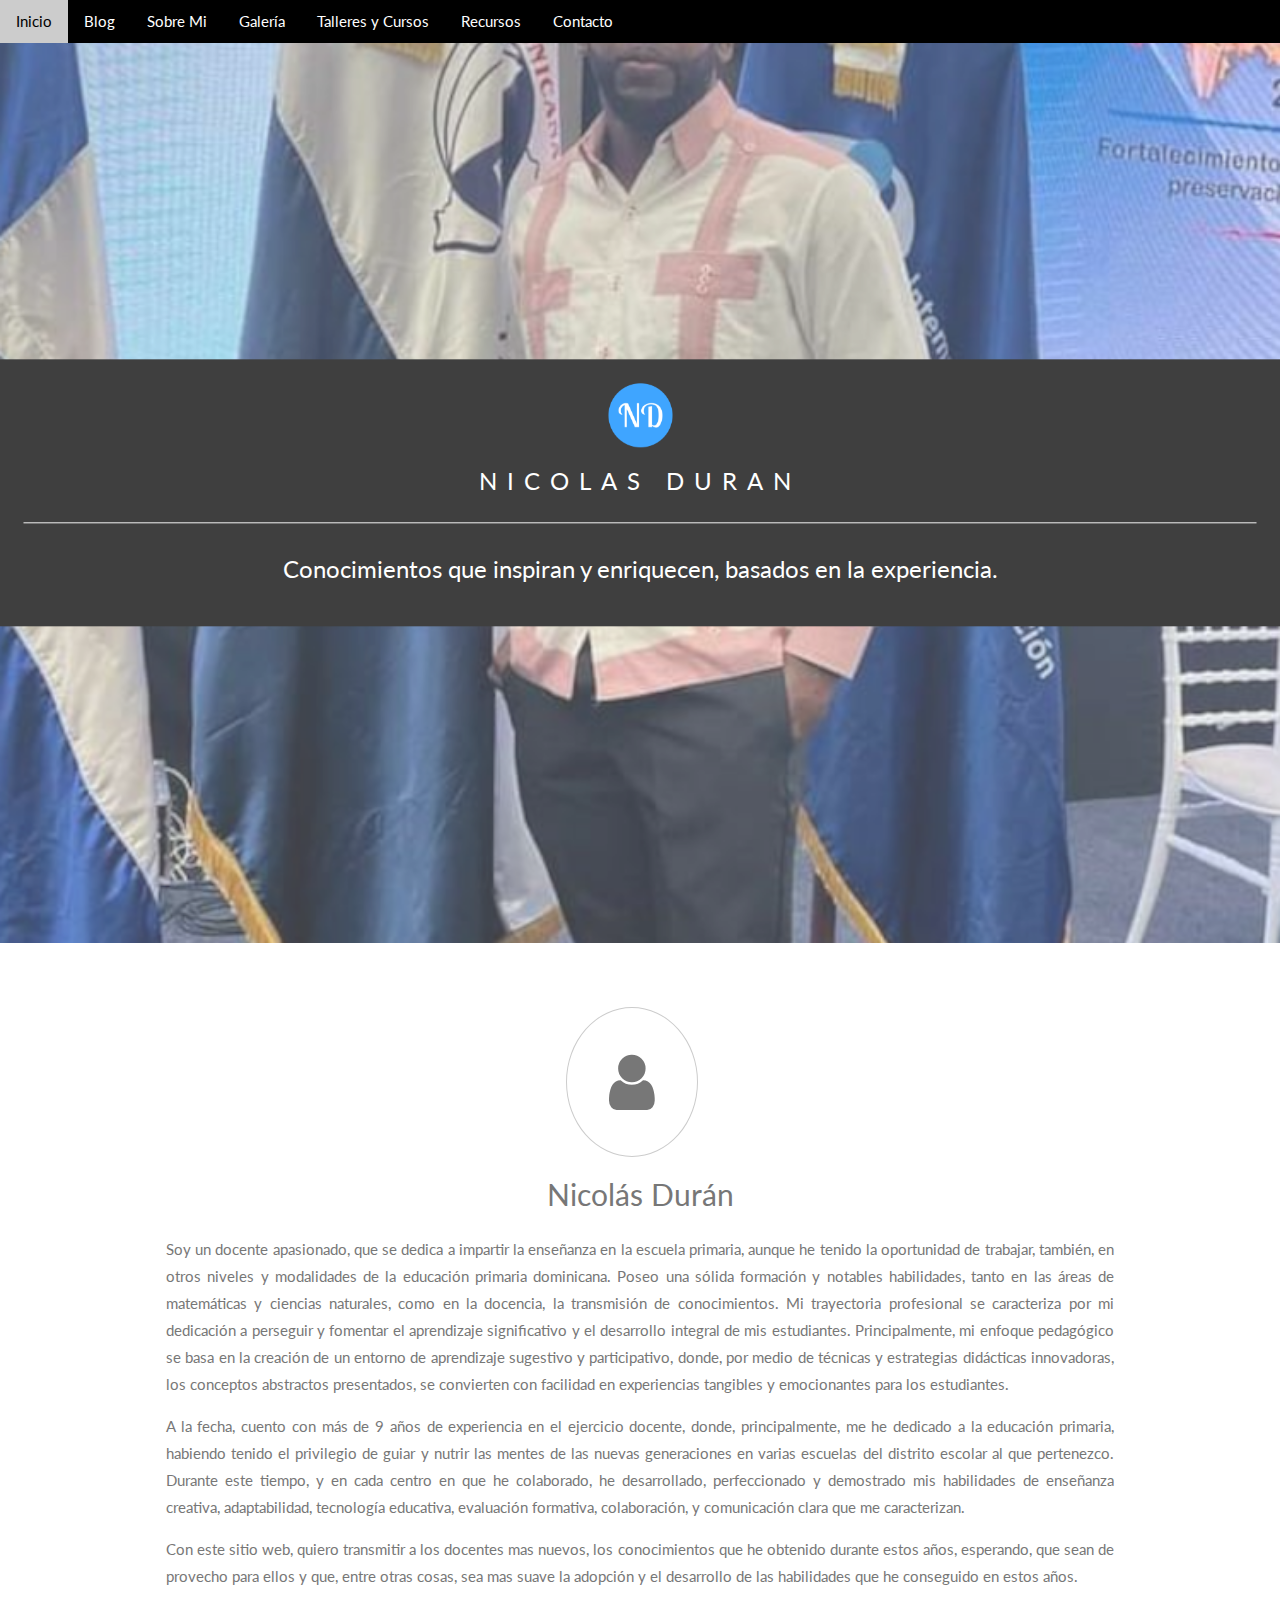
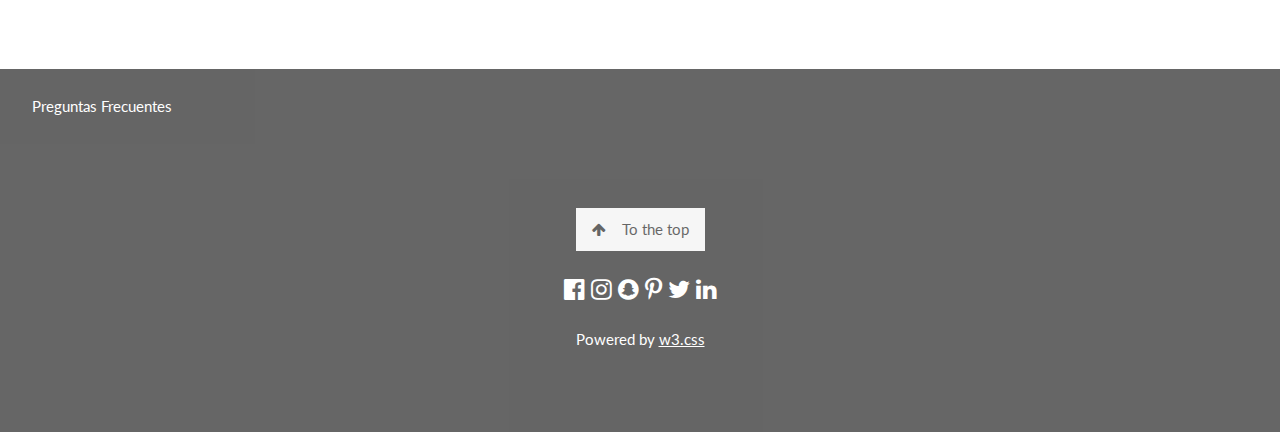
<file: about.html>
<!DOCTYPE html>
<html>
<head>
    <title>Nicol&aacute;s Dur&aacute;n</title>
    <meta charset="UTF-8">
    <meta name="viewport" content="width=device-width, initial-scale=1">
    <link rel="stylesheet" href="https://www.w3schools.com/w3css/4/w3.css">
    <link rel="stylesheet" href="https://fonts.googleapis.com/css?family=Lato">
    <link rel="stylesheet" href="https://cdnjs.cloudflare.com/ajax/libs/font-awesome/4.7.0/css/font-awesome.min.css">
    <link rel="stylesheet" href="lib/style.css">
    <link rel="shortcut icon" href="favicon.ico" type="image/x-icon">
</head>
<body>
    
    <!-- Navbar (sit on top) -->
    <div class="w3-black" id="home">
        <div class="w3-bar w3-black">
            <a href="index.html" class="w3-bar-item w3-button">Inicio</a>
            <a href="blog.html" class="w3-bar-item w3-button">Blog</a>
            <a href="about.html" class="w3-bar-item w3-button">Sobre Mi</a>
            <div class="w3-dropdown-hover">
                <button class="w3-button">Galería</button>
                <div class="w3-dropdown-content w3-bar-block w3-card-4">
                    <a href="moments.html" class="w3-bar-item w3-button">Momentos destacados</a>
                    <a href="past-events.html" class="w3-bar-item w3-button">Eventos pasados</a>
                </div>
            </div>
            <div class="w3-dropdown-hover">
                <button class="w3-button">Talleres y Cursos</button>
                <div class="w3-dropdown-content w3-bar-block w3-card-4">
                    <a href="available-courses.html" class="w3-bar-item w3-button">Cursos en línea disponibles</a>
                    <a href="workshops.html" class="w3-bar-item w3-button">Talleres presenciales</a>
                    <a href="calendar.html" class="w3-bar-item w3-button">Calendario de eventos y talleres</a>
                </div>
            </div>
            <div class="w3-dropdown-hover">
                <button class="w3-button">Recursos</button>
                <div class="w3-dropdown-content w3-bar-block w3-card-4">
                    <a href="newcomers.html" class="w3-bar-item w3-button">Para nuevos maestros</a>
                    <a href="books.html" class="w3-bar-item w3-button">Libros recomendados</a>
                    <a href="links.html" class="w3-bar-item w3-button">Enlaces externos</a>
                    <a href="multimedia.html" class="w3-bar-item w3-button">Audiovisuales</a>
                </div>
            </div>
            <a href="contact.html" class="w3-bar-item w3-button">Contacto</a>
        </div>
    </div>
    
    <!-- First Parallax Image with Logo Text -->
    <div class="bgimg-1 w3-display-container w3-opacity-min">
        <div class="w3-display-middle hero-content">
            <span style="margin-left: auto; margin-right: auto;" class="w3-center w3-block w3-padding-large w3-black w3-xlarge w3-animate-opacity">
                <img src="android-chrome-192x192.png" alt="" style="width: 64px; height: 64px; margin: 12px auto;" class="w3-block">
                <span class="w3-wide">NICOLAS DURAN</span>
                <hr>
                <p style="flex-wrap: wrap;">
                    Conocimientos que inspiran y enriquecen<span class="w3-hide-small">, basados en la experiencia</span>.
                </p>
            </span>
        </div>
    </div>
    
    <!-- Container (About Section) -->
    <div class="w3-content w3-container w3-padding-64" id="about">
        <div class="w3-center"><i class="fa fa-user w3-margin-right w3-border w3-circle" style="font-size: 48pt; padding: 42px;"></i></div>
        <h2 class="w3-center">Nicol&aacute;s Dur&aacute;n</h2>
        <p class="w3-justify">
            Soy un docente apasionado, que se dedica a impartir la enseñanza en la escuela primaria, aunque he tenido la oportunidad de trabajar, también, en otros niveles y modalidades de la educación primaria dominicana. Poseo una sólida formación y notables habilidades, tanto en las áreas de matemáticas y ciencias naturales, como en la docencia, la transmisión de conocimientos. Mi trayectoria profesional se caracteriza por mi dedicación a perseguir y fomentar el aprendizaje significativo y el desarrollo integral de mis estudiantes. Principalmente, mi enfoque pedagógico se basa en la creación de un entorno de aprendizaje sugestivo y participativo, donde, por medio de técnicas y estrategias didácticas innovadoras, los conceptos abstractos presentados, se convierten con facilidad en experiencias tangibles y emocionantes para los estudiantes.
        </p>
        <p class="w3-justify">
            A la fecha, cuento con más de 9 años de experiencia en el ejercicio docente, donde, principalmente, me he dedicado a la educación primaria, habiendo tenido el privilegio de guiar y nutrir las mentes de las nuevas generaciones en varias escuelas del distrito escolar al que pertenezco. Durante este tiempo, y en cada centro en que he colaborado, he desarrollado, perfeccionado y demostrado mis habilidades de enseñanza creativa, adaptabilidad, tecnología educativa, evaluación formativa, colaboración, y comunicación clara que me caracterizan.
        </p>
        <p class="w3-justify">
            Con este sitio web, quiero transmitir a los docentes mas nuevos, los conocimientos que he obtenido durante estos años, esperando, que sean de provecho para ellos y que, entre otras cosas, sea mas suave la adopción y el desarrollo de las habilidades que he conseguido en estos años.
        </p>
    </div>
    
    <!-- Footer -->
    <div class="w3-bar w3-black w3-padding-16 w3-opacity w3-hover-opacity-off w3-center">
        <a href="faqs.html" class="w3-bar-item w3-button w3-margin-left">Preguntas Frecuentes</a>
    </div>
    <footer class="w3-center w3-black w3-padding-64 w3-opacity w3-hover-opacity-off">
        <a href="#home" class="w3-button w3-light-grey"><i class="fa fa-arrow-up w3-margin-right"></i>To the top</a>
        <div class="w3-xlarge w3-section">
            <i class="fa fa-facebook-official w3-hover-opacity"></i>
            <i class="fa fa-instagram w3-hover-opacity"></i>
            <i class="fa fa-snapchat w3-hover-opacity"></i>
            <i class="fa fa-pinterest-p w3-hover-opacity"></i>
            <i class="fa fa-twitter w3-hover-opacity"></i>
            <i class="fa fa-linkedin w3-hover-opacity"></i>
        </div>
        <p>Powered by <a href="https://www.w3schools.com/w3css/default.asp" title="W3.CSS" target="_blank" class="w3-hover-text-green">w3.css</a></p>
    </footer>
    
    <script src="lib/script.js"></script>
</body>
</html>
</file>
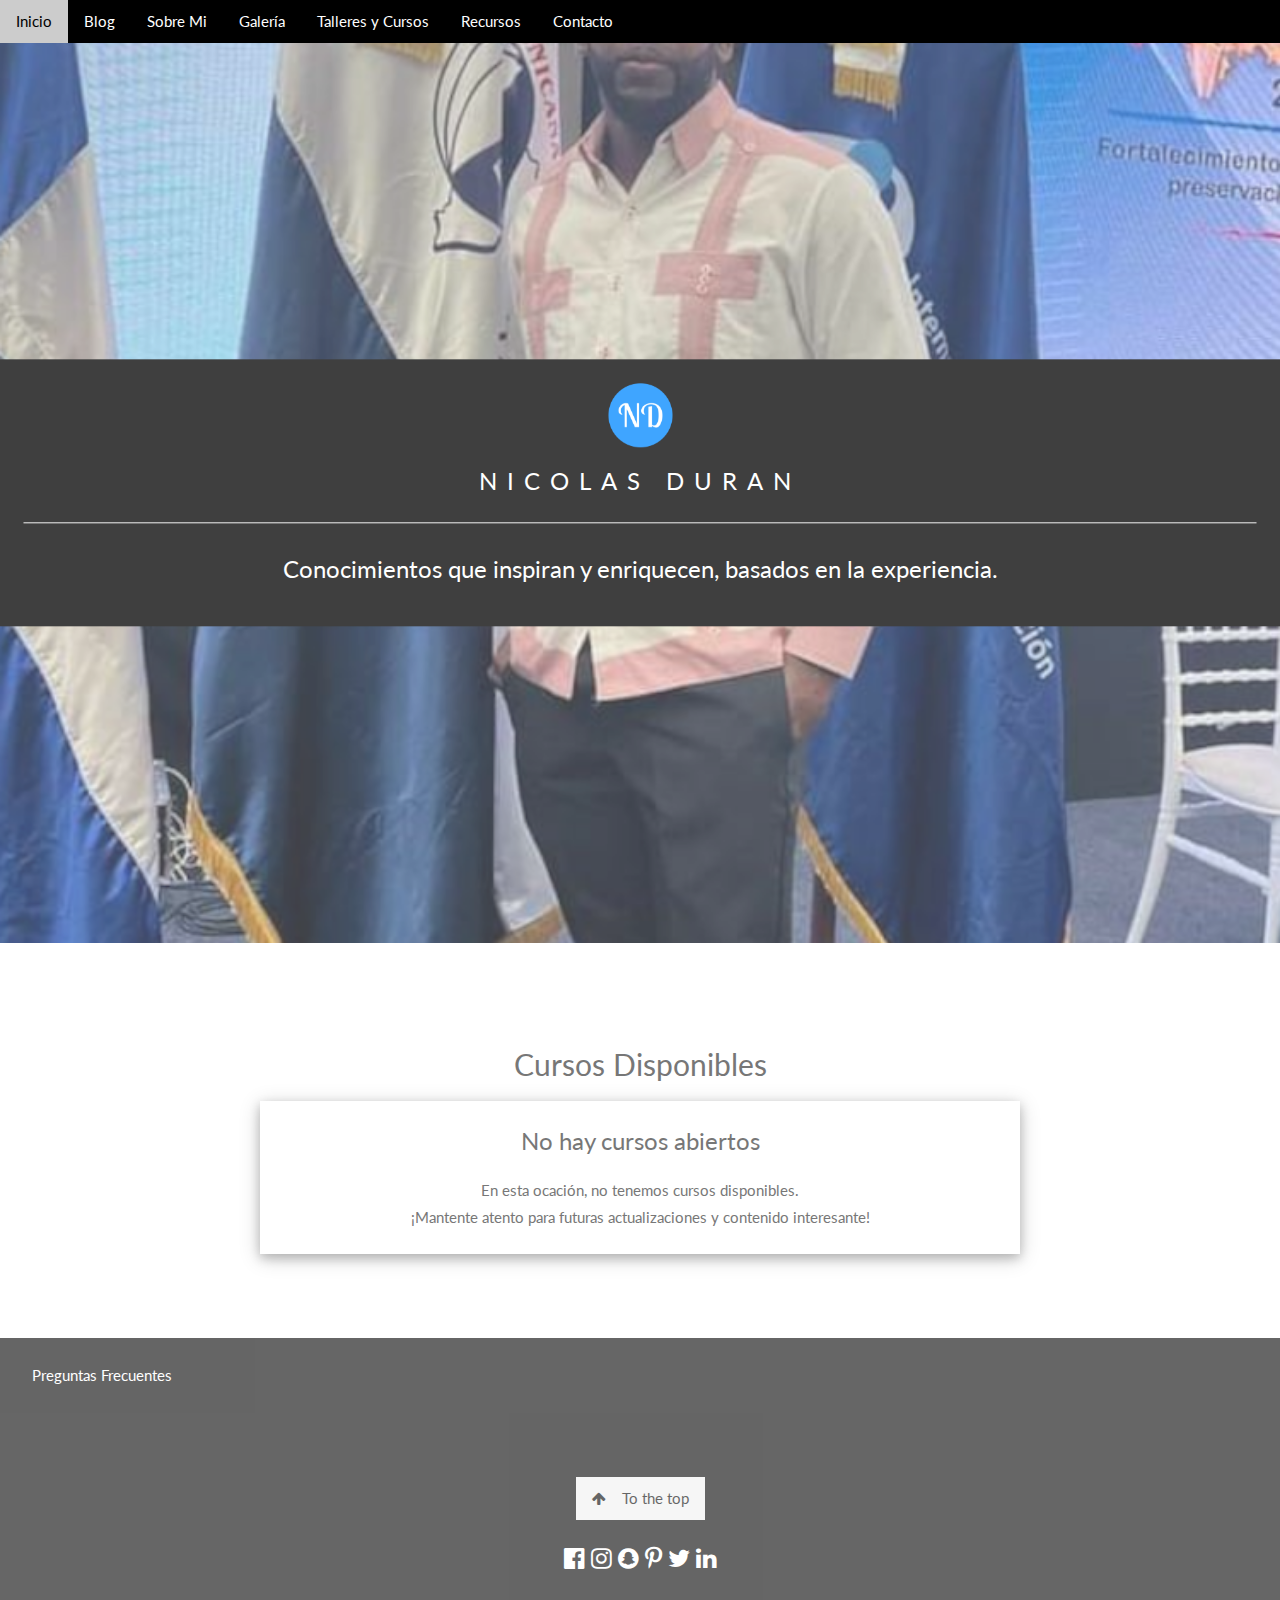
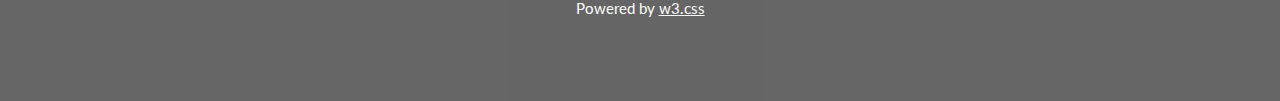
<file: available-courses.html>
<!DOCTYPE html>
<html>
<head>
    <title>Nicol&aacute;s Dur&aacute;n</title>
    <meta charset="UTF-8">
    <meta name="viewport" content="width=device-width, initial-scale=1">
    <link rel="stylesheet" href="https://www.w3schools.com/w3css/4/w3.css">
    <link rel="stylesheet" href="https://fonts.googleapis.com/css?family=Lato">
    <link rel="stylesheet" href="https://cdnjs.cloudflare.com/ajax/libs/font-awesome/4.7.0/css/font-awesome.min.css">
    <link rel="stylesheet" href="lib/style.css">
    <link rel="shortcut icon" href="favicon.ico" type="image/x-icon">
</head>
<body>
    
    <!-- Navbar (sit on top) -->
    <div class="w3-black" id="home">
        <div class="w3-bar w3-black">
            <a href="index.html" class="w3-bar-item w3-button">Inicio</a>
            <a href="blog.html" class="w3-bar-item w3-button">Blog</a>
            <a href="about.html" class="w3-bar-item w3-button">Sobre Mi</a>
            <div class="w3-dropdown-hover">
                <button class="w3-button">Galería</button>
                <div class="w3-dropdown-content w3-bar-block w3-card-4">
                    <a href="moments.html" class="w3-bar-item w3-button">Momentos destacados</a>
                    <a href="past-events.html" class="w3-bar-item w3-button">Eventos pasados</a>
                </div>
            </div>
            <div class="w3-dropdown-hover">
                <button class="w3-button">Talleres y Cursos</button>
                <div class="w3-dropdown-content w3-bar-block w3-card-4">
                    <a href="available-courses.html" class="w3-bar-item w3-button">Cursos en línea disponibles</a>
                    <a href="workshops.html" class="w3-bar-item w3-button">Talleres presenciales</a>
                    <a href="calendar.html" class="w3-bar-item w3-button">Calendario de eventos y talleres</a>
                </div>
            </div>
            <div class="w3-dropdown-hover">
                <button class="w3-button">Recursos</button>
                <div class="w3-dropdown-content w3-bar-block w3-card-4">
                    <a href="newcomers.html" class="w3-bar-item w3-button">Para nuevos maestros</a>
                    <a href="books.html" class="w3-bar-item w3-button">Libros recomendados</a>
                    <a href="links.html" class="w3-bar-item w3-button">Enlaces externos</a>
                    <a href="multimedia.html" class="w3-bar-item w3-button">Audiovisuales</a>
                </div>
            </div>
            <a href="contact.html" class="w3-bar-item w3-button">Contacto</a>
        </div>
    </div>
    
    <!-- First Parallax Image with Logo Text -->
    <div class="bgimg-1 w3-display-container w3-opacity-min">
        <div class="w3-display-middle hero-content">
            <span style="margin-left: auto; margin-right: auto;" class="w3-center w3-block w3-padding-large w3-black w3-xlarge w3-animate-opacity">
                <img src="android-chrome-192x192.png" alt="" style="width: 64px; height: 64px; margin: 12px auto;" class="w3-block">
                <span class="w3-wide">NICOLAS DURAN</span>
                <hr>
                <p style="flex-wrap: wrap;">
                    Conocimientos que inspiran y enriquecen<span class="w3-hide-small">, basados en la experiencia</span>.
                </p>
            </span>
        </div>
    </div>
    
    <!-- Container (About Section) -->
    <div class="w3-content w3-container w3-padding-64" id="about">
        <div class="w3-container w3-content" style="max-width:800px;margin:auto;padding:20px;">
            <h2 class="w3-center">Cursos Disponibles</h2>
            <div class="w3-card-4 w3-padding w3-center">
                <h3>No hay cursos abiertos</h3>
                <p>En esta ocaci&oacute;n, no tenemos cursos disponibles.<br>¡Mantente atento para futuras actualizaciones y contenido interesante!</p>
            </div>
        </div>
    </div>
    
    <!-- Footer -->
    <div class="w3-bar w3-black w3-padding-16 w3-opacity w3-hover-opacity-off w3-center">
        <a href="faqs.html" class="w3-bar-item w3-button w3-margin-left">Preguntas Frecuentes</a>
    </div>
    <footer class="w3-center w3-black w3-padding-64 w3-opacity w3-hover-opacity-off">
        <a href="faqs.html" class="w3-button w3-light-grey"><i class="fa fa-arrow-up w3-margin-right"></i>To the top</a>
        <div class="w3-xlarge w3-section">
            <i class="fa fa-facebook-official w3-hover-opacity"></i>
            <i class="fa fa-instagram w3-hover-opacity"></i>
            <i class="fa fa-snapchat w3-hover-opacity"></i>
            <i class="fa fa-pinterest-p w3-hover-opacity"></i>
            <i class="fa fa-twitter w3-hover-opacity"></i>
            <i class="fa fa-linkedin w3-hover-opacity"></i>
        </div>
        <p>Powered by <a href="https://www.w3schools.com/w3css/default.asp" title="W3.CSS" target="_blank" class="w3-hover-text-green">w3.css</a></p>
    </footer>
    
    <script src="lib/script.js"></script>
</body>
</html>
</file>
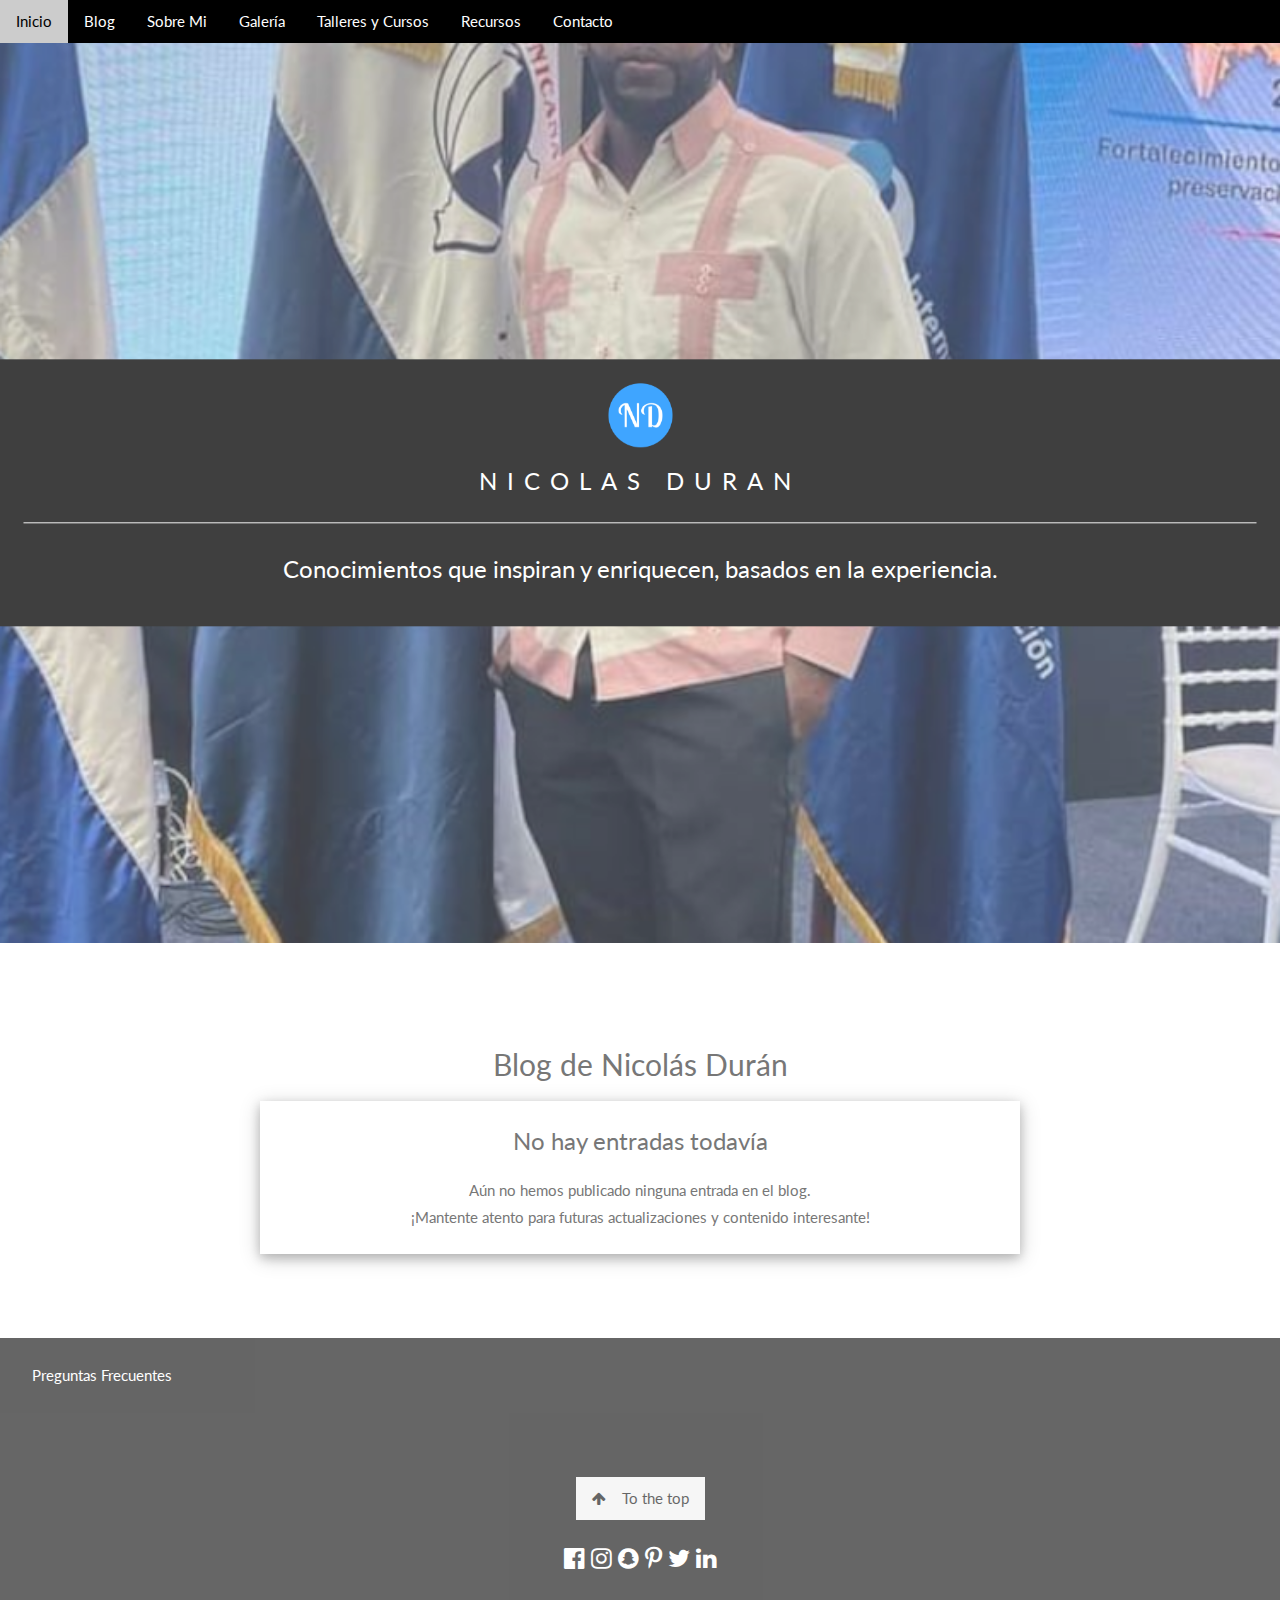
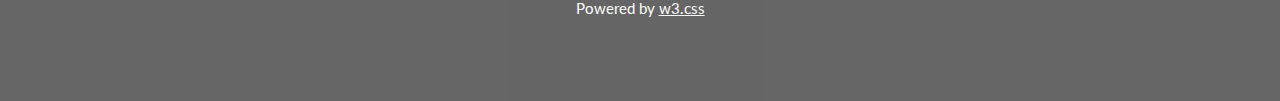
<file: blog.html>
<!DOCTYPE html>
<html>
<head>
    <title>Nicol&aacute;s Dur&aacute;n</title>
    <meta charset="UTF-8">
    <meta name="viewport" content="width=device-width, initial-scale=1">
    <link rel="stylesheet" href="https://www.w3schools.com/w3css/4/w3.css">
    <link rel="stylesheet" href="https://fonts.googleapis.com/css?family=Lato">
    <link rel="stylesheet" href="https://cdnjs.cloudflare.com/ajax/libs/font-awesome/4.7.0/css/font-awesome.min.css">
    <link rel="stylesheet" href="lib/style.css">
    <link rel="shortcut icon" href="favicon.ico" type="image/x-icon">
</head>
<body>
    
    <!-- Navbar (sit on top) -->
    <div class="w3-black" id="home">
        <div class="w3-bar w3-black">
            <a href="index.html" class="w3-bar-item w3-button">Inicio</a>
            <a href="blog.html" class="w3-bar-item w3-button">Blog</a>
            <a href="about.html" class="w3-bar-item w3-button">Sobre Mi</a>
            <div class="w3-dropdown-hover">
                <button class="w3-button">Galería</button>
                <div class="w3-dropdown-content w3-bar-block w3-card-4">
                    <a href="moments.html" class="w3-bar-item w3-button">Momentos destacados</a>
                    <a href="past-events.html" class="w3-bar-item w3-button">Eventos pasados</a>
                </div>
            </div>
            <div class="w3-dropdown-hover">
                <button class="w3-button">Talleres y Cursos</button>
                <div class="w3-dropdown-content w3-bar-block w3-card-4">
                    <a href="available-courses.html" class="w3-bar-item w3-button">Cursos en línea disponibles</a>
                    <a href="workshops.html" class="w3-bar-item w3-button">Talleres presenciales</a>
                    <a href="calendar.html" class="w3-bar-item w3-button">Calendario de eventos y talleres</a>
                </div>
            </div>
            <div class="w3-dropdown-hover">
                <button class="w3-button">Recursos</button>
                <div class="w3-dropdown-content w3-bar-block w3-card-4">
                    <a href="newcomers.html" class="w3-bar-item w3-button">Para nuevos maestros</a>
                    <a href="books.html" class="w3-bar-item w3-button">Libros recomendados</a>
                    <a href="links.html" class="w3-bar-item w3-button">Enlaces externos</a>
                    <a href="multimedia.html" class="w3-bar-item w3-button">Audiovisuales</a>
                </div>
            </div>
            <a href="contact.html" class="w3-bar-item w3-button">Contacto</a>
        </div>
    </div>
    
    <!-- First Parallax Image with Logo Text -->
    <div class="bgimg-1 w3-display-container w3-opacity-min">
        <div class="w3-display-middle hero-content">
            <span style="margin-left: auto; margin-right: auto;" class="w3-center w3-block w3-padding-large w3-black w3-xlarge w3-animate-opacity">
                <img src="android-chrome-192x192.png" alt="" style="width: 64px; height: 64px; margin: 12px auto;" class="w3-block">
                <span class="w3-wide">NICOLAS DURAN</span>
                <hr>
                <p style="flex-wrap: wrap;">
                    Conocimientos que inspiran y enriquecen<span class="w3-hide-small">, basados en la experiencia</span>.
                </p>
            </span>
        </div>
    </div>
    
    <!-- Container (About Section) -->
    <div class="w3-content w3-container w3-padding-64" id="about">
        <div class="w3-container w3-content" style="max-width:800px;margin:auto;padding:20px;">
            <h2 class="w3-center">Blog de Nicol&aacute;s Dur&aacute;n</h2>
            <div class="w3-card-4 w3-padding w3-center">
                <h3>No hay entradas todavía</h3>
                <p>Aún no hemos publicado ninguna entrada en el blog.<br>¡Mantente atento para futuras actualizaciones y contenido interesante!</p>
            </div>
        </div>
    </div>
    
    <!-- Footer -->
    <div class="w3-bar w3-black w3-padding-16 w3-opacity w3-hover-opacity-off w3-center">
        <a href="faqs.html" class="w3-bar-item w3-button w3-margin-left">Preguntas Frecuentes</a>
    </div>
    <footer class="w3-center w3-black w3-padding-64 w3-opacity w3-hover-opacity-off">
        <a href="faqs.html" class="w3-button w3-light-grey"><i class="fa fa-arrow-up w3-margin-right"></i>To the top</a>
        <div class="w3-xlarge w3-section">
            <i class="fa fa-facebook-official w3-hover-opacity"></i>
            <i class="fa fa-instagram w3-hover-opacity"></i>
            <i class="fa fa-snapchat w3-hover-opacity"></i>
            <i class="fa fa-pinterest-p w3-hover-opacity"></i>
            <i class="fa fa-twitter w3-hover-opacity"></i>
            <i class="fa fa-linkedin w3-hover-opacity"></i>
        </div>
        <p>Powered by <a href="https://www.w3schools.com/w3css/default.asp" title="W3.CSS" target="_blank" class="w3-hover-text-green">w3.css</a></p>
    </footer>
    
    <script src="lib/script.js"></script>
</body>
</html>
</file>
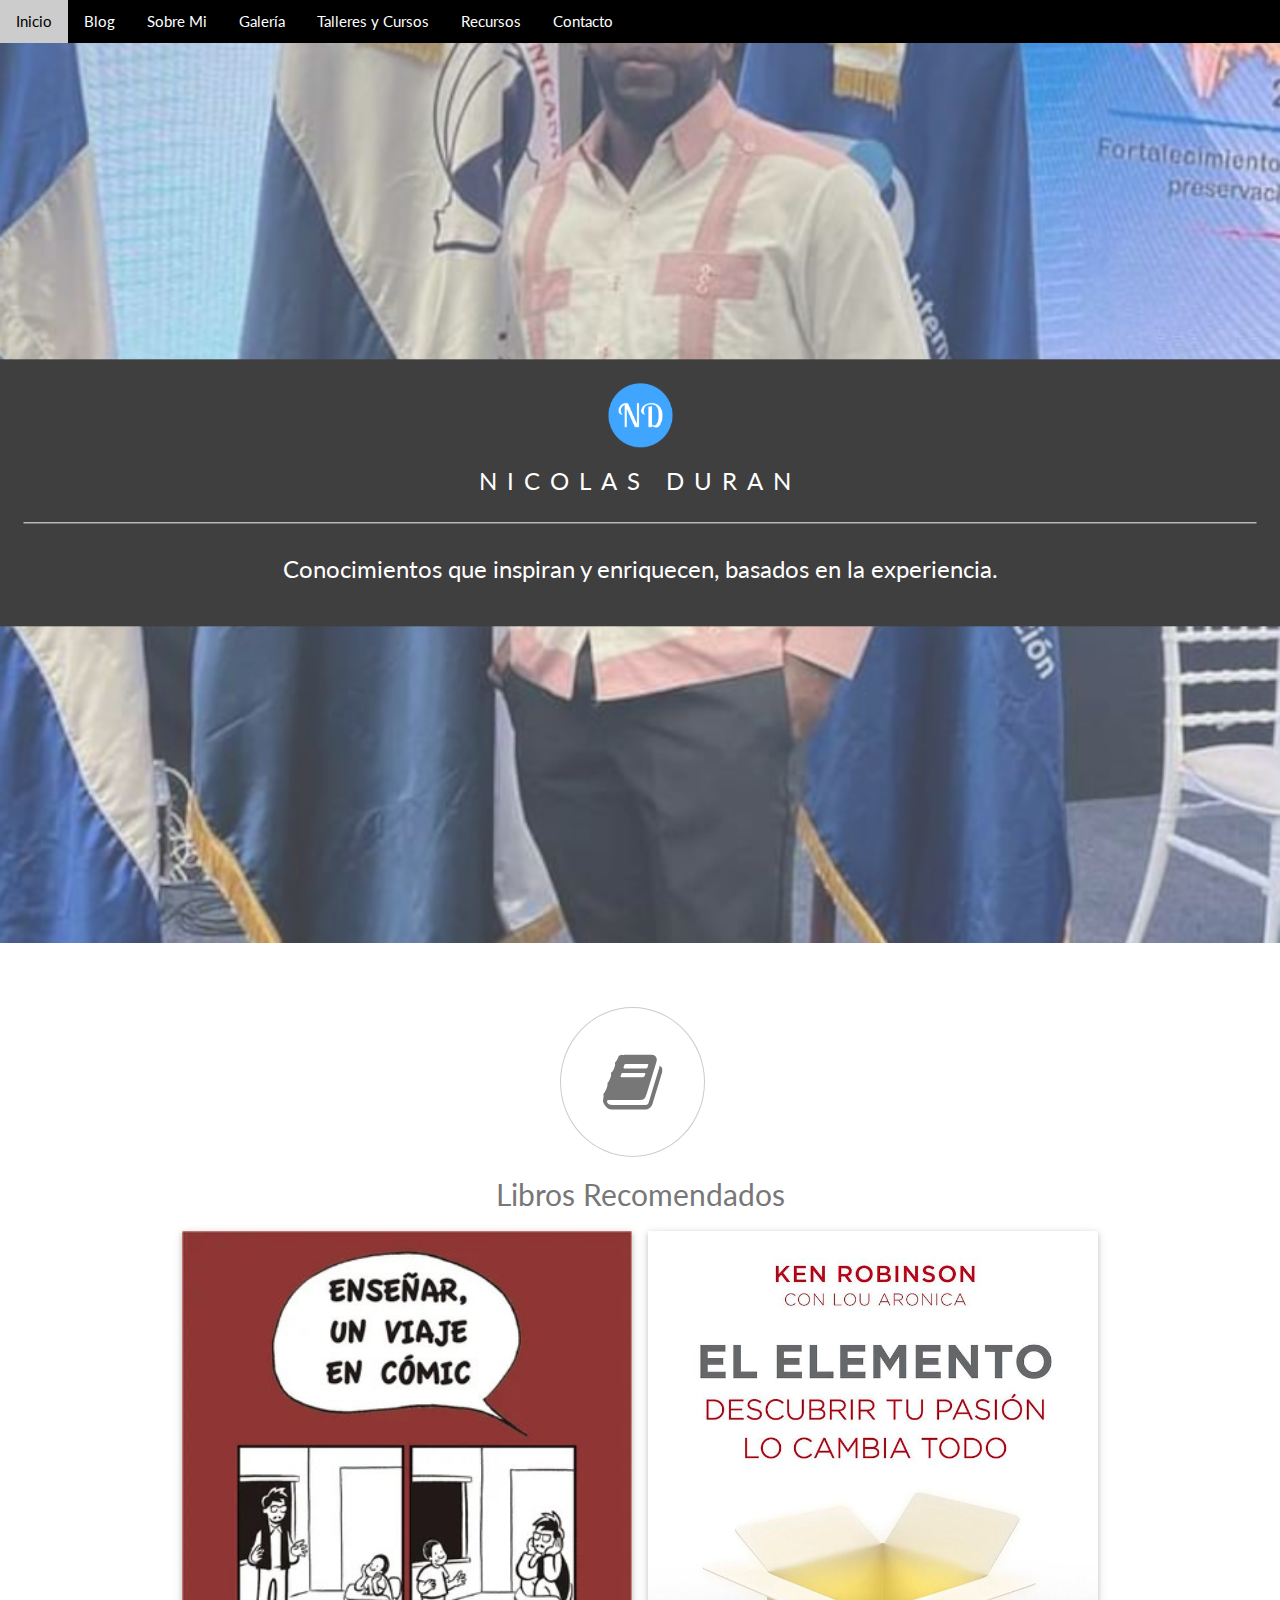
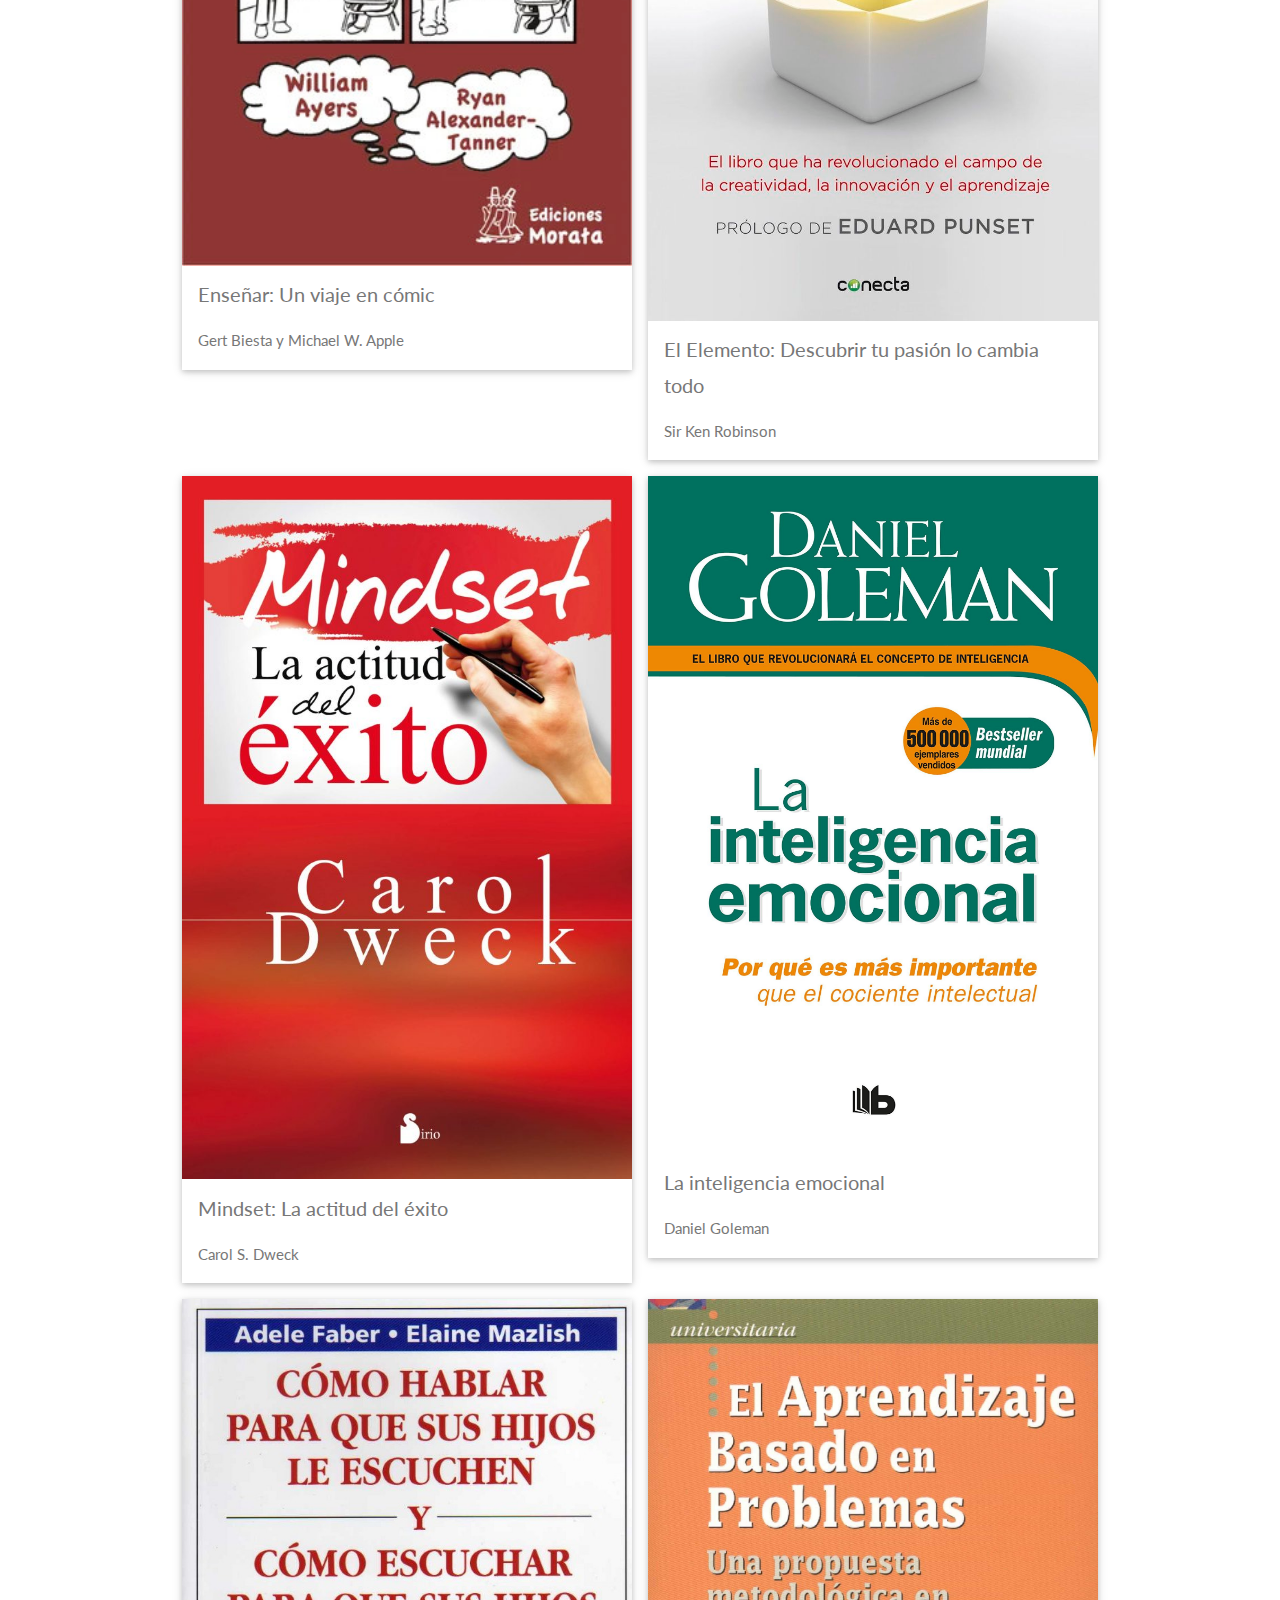
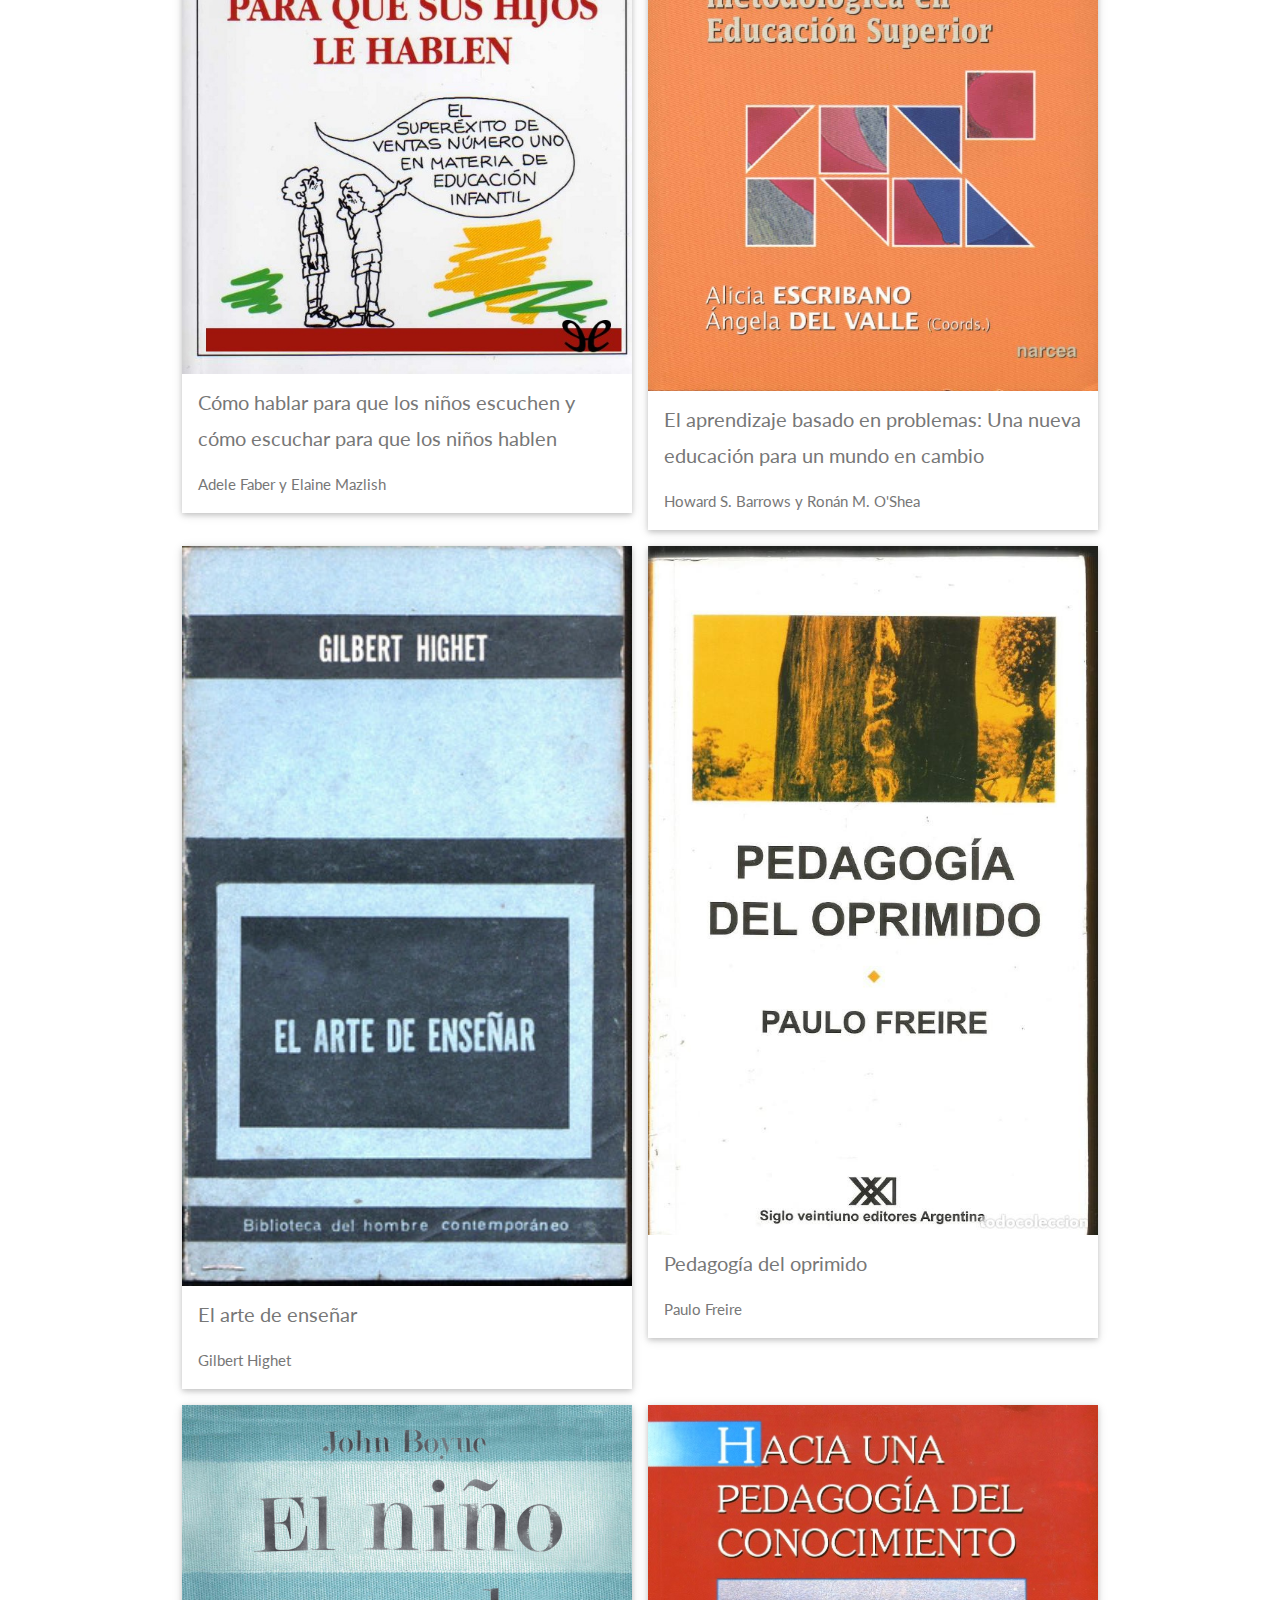
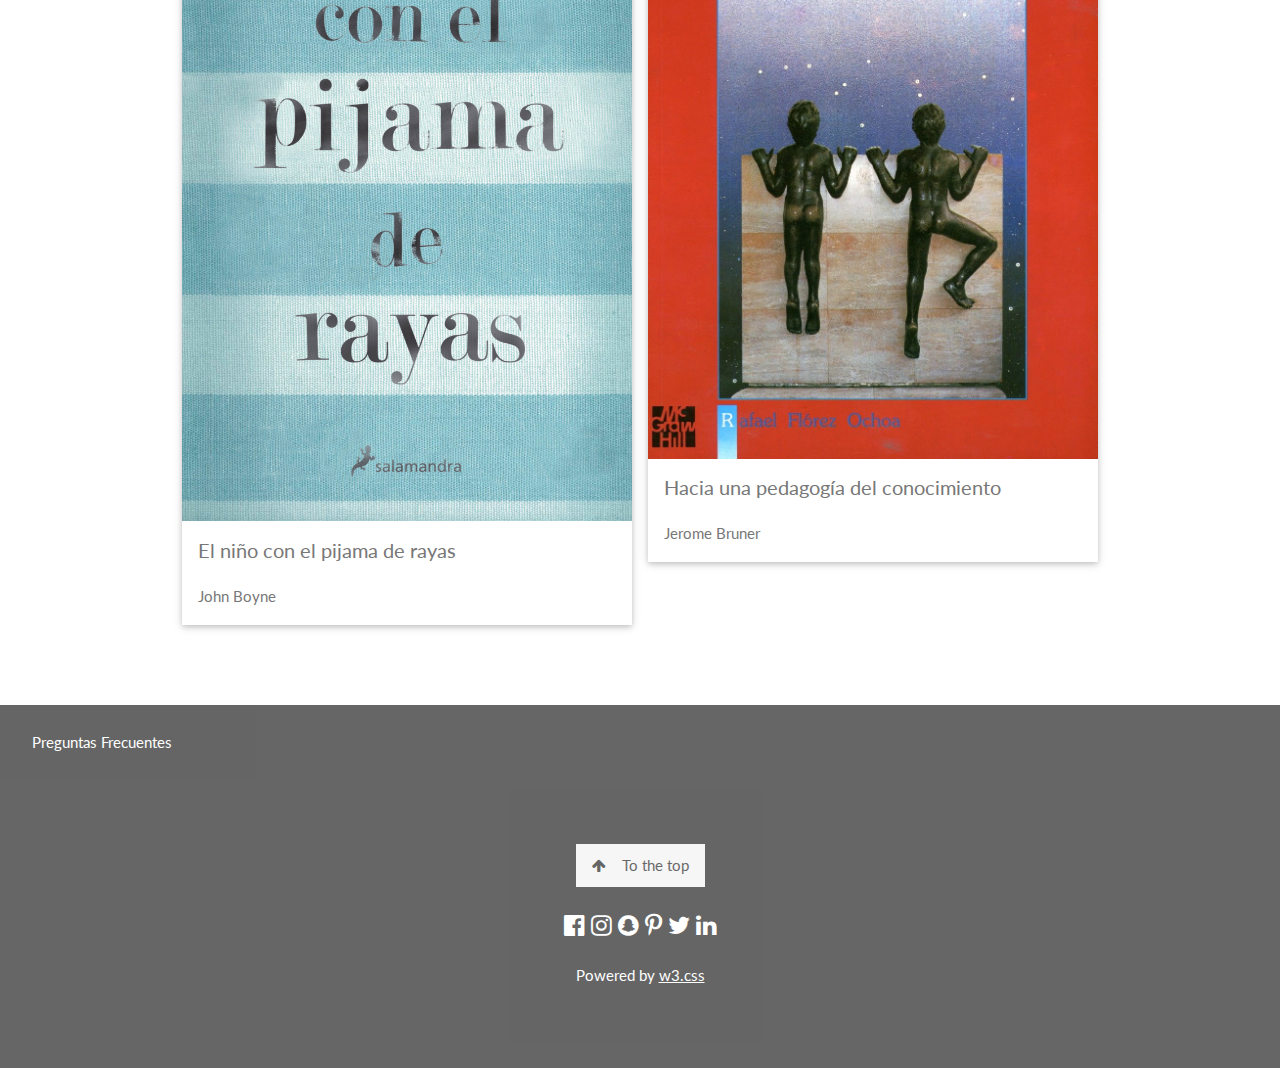
<file: books.html>
<!DOCTYPE html>
<html>
<head>
    <title>Nicol&aacute;s Dur&aacute;n</title>
    <meta charset="UTF-8">
    <meta name="viewport" content="width=device-width, initial-scale=1">
    <link rel="stylesheet" href="https://www.w3schools.com/w3css/4/w3.css">
    <link rel="stylesheet" href="https://fonts.googleapis.com/css?family=Lato">
    <link rel="stylesheet" href="https://cdnjs.cloudflare.com/ajax/libs/font-awesome/4.7.0/css/font-awesome.min.css">
    <link rel="stylesheet" href="lib/style.css">
    <link rel="shortcut icon" href="favicon.ico" type="image/x-icon">
</head>
<body>
    
    <!-- Navbar (sit on top) -->
    <div class="w3-black" id="home">
        <div class="w3-bar w3-black">
            <a href="index.html" class="w3-bar-item w3-button">Inicio</a>
            <a href="blog.html" class="w3-bar-item w3-button">Blog</a>
            <a href="about.html" class="w3-bar-item w3-button">Sobre Mi</a>
            <div class="w3-dropdown-hover">
                <button class="w3-button">Galería</button>
                <div class="w3-dropdown-content w3-bar-block w3-card-4">
                    <a href="moments.html" class="w3-bar-item w3-button">Momentos destacados</a>
                    <a href="past-events.html" class="w3-bar-item w3-button">Eventos pasados</a>
                </div>
            </div>
            <div class="w3-dropdown-hover">
                <button class="w3-button">Talleres y Cursos</button>
                <div class="w3-dropdown-content w3-bar-block w3-card-4">
                    <a href="available-courses.html" class="w3-bar-item w3-button">Cursos en línea disponibles</a>
                    <a href="workshops.html" class="w3-bar-item w3-button">Talleres presenciales</a>
                    <a href="calendar.html" class="w3-bar-item w3-button">Calendario de eventos y talleres</a>
                </div>
            </div>
            <div class="w3-dropdown-hover">
                <button class="w3-button">Recursos</button>
                <div class="w3-dropdown-content w3-bar-block w3-card-4">
                    <a href="newcomers.html" class="w3-bar-item w3-button">Para nuevos maestros</a>
                    <a href="books.html" class="w3-bar-item w3-button">Libros recomendados</a>
                    <a href="links.html" class="w3-bar-item w3-button">Enlaces externos</a>
                    <a href="multimedia.html" class="w3-bar-item w3-button">Audiovisuales</a>
                </div>
            </div>
            <a href="contact.html" class="w3-bar-item w3-button">Contacto</a>
        </div>
    </div>
    
    <!-- First Parallax Image with Logo Text -->
    <div class="bgimg-1 w3-display-container w3-opacity-min">
        <div class="w3-display-middle hero-content">
            <span style="margin-left: auto; margin-right: auto;" class="w3-center w3-block w3-padding-large w3-black w3-xlarge w3-animate-opacity">
                <img src="android-chrome-192x192.png" alt="" style="width: 64px; height: 64px; margin: 12px auto;" class="w3-block">
                <span class="w3-wide">NICOLAS DURAN</span>
                <hr>
                <p style="flex-wrap: wrap;">
                    Conocimientos que inspiran y enriquecen<span class="w3-hide-small">, basados en la experiencia</span>.
                </p>
            </span>
        </div>
    </div>
    
    <!-- Container (About Section) -->
    <div class="w3-content w3-container w3-padding-64" id="about">
        <div class="w3-center"><i class="fa fa-book w3-margin-right w3-border w3-circle" style="font-size: 48pt; padding: 42px;"></i></div>
        <h2 class="w3-center">Libros Recomendados</h2>
        <div class="w3-row-padding w3-margin-bottom">
            <div class="w3-col m6">
                <div class="w3-card">
                    <img src="img/book1.jpg" alt="Enseñar: Un viaje en cómic" style="width:100%">
                    <div class="w3-container">
                        <h4>Enseñar: Un viaje en cómic</h4>
                        <p>Gert Biesta y Michael W. Apple</p>
                    </div>
                </div>
            </div>
            <div class="w3-col m6">
                <div class="w3-card">
                    <img src="img/book2.jpg" alt="El Elemento: Descubrir tu pasión lo cambia todo" style="width:100%">
                    <div class="w3-container">
                        <h4>El Elemento: Descubrir tu pasión lo cambia todo</h4>
                        <p>Sir Ken Robinson</p>
                    </div>
                </div>
            </div>
        </div>
        <div class="w3-row-padding w3-margin-bottom">
            <div class="w3-col m6">
                <div class="w3-card">
                    <img src="img/book3.jpg" alt="Enseñar: Un viaje en cómic" style="width:100%">
                    <div class="w3-container">
                        <h4>Mindset: La actitud del éxito</h4>
                        <p>Carol S. Dweck</p>
                    </div>
                </div>
            </div>
            <div class="w3-col m6">
                <div class="w3-card">
                    <img src="img/book4.jpg" alt="El Elemento: Descubrir tu pasión lo cambia todo" style="width:100%">
                    <div class="w3-container">
                        <h4>La inteligencia emocional</h4>
                        <p>Daniel Goleman</p>
                    </div>
                </div>
            </div>
        </div>
        <div class="w3-row-padding w3-margin-bottom">
            <div class="w3-col m6">
                <div class="w3-card">
                    <img src="img/book5.jpg" alt="Enseñar: Un viaje en cómic" style="width:100%">
                    <div class="w3-container">
                        <h4>Cómo hablar para que los niños escuchen y cómo escuchar para que los niños hablen</h4>
                        <p>Adele Faber y Elaine Mazlish</p>
                    </div>
                </div>
            </div>
            <div class="w3-col m6">
                <div class="w3-card">
                    <img src="img/book6.jpg" alt="El Elemento: Descubrir tu pasión lo cambia todo" style="width:100%">
                    <div class="w3-container">
                        <h4>El aprendizaje basado en problemas: Una nueva educación para un mundo en cambio</h4>
                        <p>Howard S. Barrows y Ronán M. O'Shea</p>
                    </div>
                </div>
            </div>
        </div>
        <div class="w3-row-padding w3-margin-bottom">
            <div class="w3-col m6">
                <div class="w3-card">
                    <img src="img/book7.jpg" alt="Enseñar: Un viaje en cómic" style="width:100%">
                    <div class="w3-container">
                        <h4>El arte de enseñar</h4>
                        <p>Gilbert Highet</p>
                    </div>
                </div>
            </div>
            <div class="w3-col m6">
                <div class="w3-card">
                    <img src="img/book8.jpg" alt="El Elemento: Descubrir tu pasión lo cambia todo" style="width:100%">
                    <div class="w3-container">
                        <h4>Pedagogía del oprimido</h4>
                        <p>Paulo Freire</p>
                    </div>
                </div>
            </div>
        </div>
        <div class="w3-row-padding w3-margin-bottom">
            <div class="w3-col m6">
                <div class="w3-card">
                    <img src="img/book9.jpg" alt="Enseñar: Un viaje en cómic" style="width:100%">
                    <div class="w3-container">
                        <h4>El niño con el pijama de rayas</h4>
                        <p>John Boyne</p>
                    </div>
                </div>
            </div>
            <div class="w3-col m6">
                <div class="w3-card">
                    <img src="img/book10.jpg" alt="El Elemento: Descubrir tu pasión lo cambia todo" style="width:100%">
                    <div class="w3-container">
                        <h4>Hacia una pedagogía del conocimiento</h4>
                        <p>Jerome Bruner</p>
                    </div>
                </div>
            </div>
        </div>
    </div>
    
    <!-- Footer -->
    <div class="w3-bar w3-black w3-padding-16 w3-opacity w3-hover-opacity-off w3-center">
        <a href="faqs.html" class="w3-bar-item w3-button w3-margin-left">Preguntas Frecuentes</a>
    </div>
    <footer class="w3-center w3-black w3-padding-64 w3-opacity w3-hover-opacity-off">
        <a href="faqs.html" class="w3-button w3-light-grey"><i class="fa fa-arrow-up w3-margin-right"></i>To the top</a>
        <div class="w3-xlarge w3-section">
            <i class="fa fa-facebook-official w3-hover-opacity"></i>
            <i class="fa fa-instagram w3-hover-opacity"></i>
            <i class="fa fa-snapchat w3-hover-opacity"></i>
            <i class="fa fa-pinterest-p w3-hover-opacity"></i>
            <i class="fa fa-twitter w3-hover-opacity"></i>
            <i class="fa fa-linkedin w3-hover-opacity"></i>
        </div>
        <p>Powered by <a href="https://www.w3schools.com/w3css/default.asp" title="W3.CSS" target="_blank" class="w3-hover-text-green">w3.css</a></p>
    </footer>
    
    <script src="lib/script.js"></script>
</body>
</html>
</file>
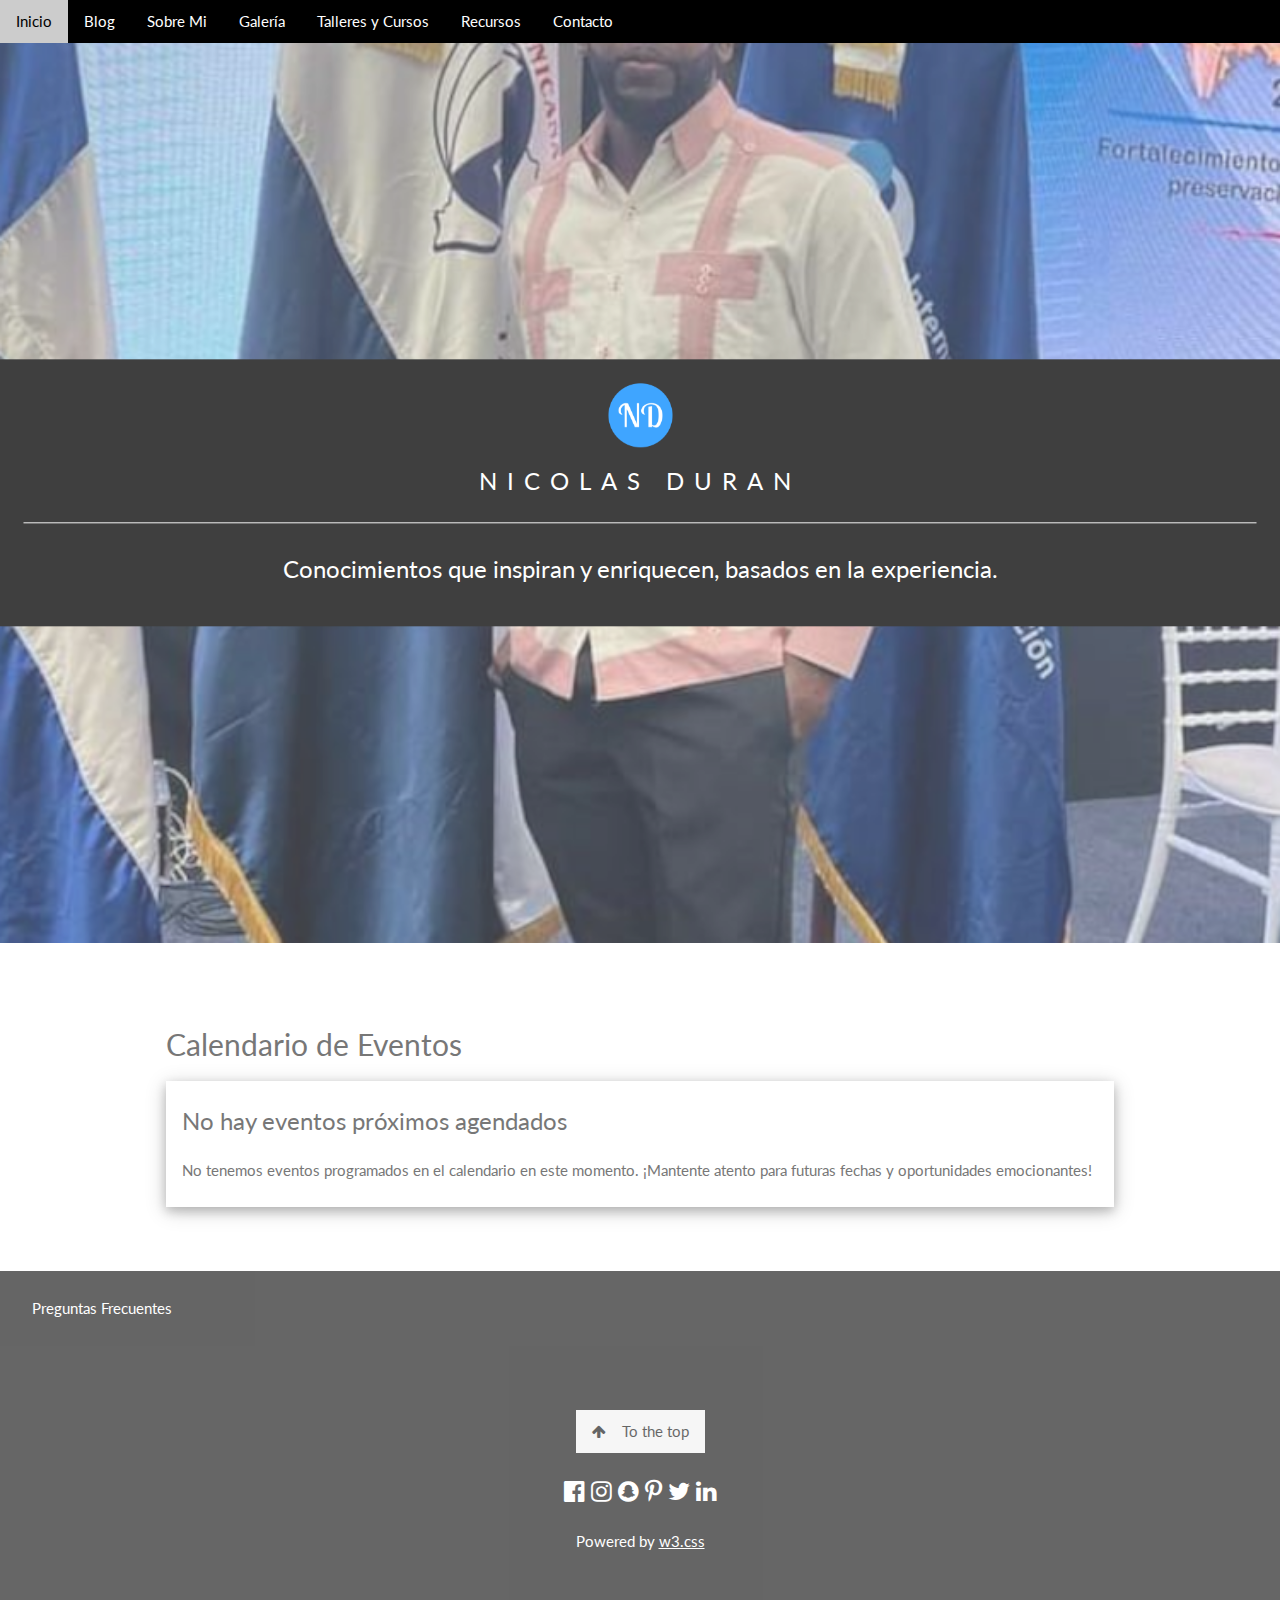
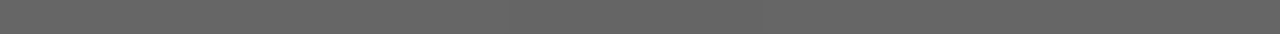
<file: calendar.html>
<!DOCTYPE html>
<html>
<head>
    <title>Nicol&aacute;s Dur&aacute;n</title>
    <meta charset="UTF-8">
    <meta name="viewport" content="width=device-width, initial-scale=1">
    <link rel="stylesheet" href="https://www.w3schools.com/w3css/4/w3.css">
    <link rel="stylesheet" href="https://fonts.googleapis.com/css?family=Lato">
    <link rel="stylesheet" href="https://cdnjs.cloudflare.com/ajax/libs/font-awesome/4.7.0/css/font-awesome.min.css">
    <link rel="stylesheet" href="lib/style.css">
    <link rel="shortcut icon" href="favicon.ico" type="image/x-icon">
</head>
<body>
    
    <!-- Navbar (sit on top) -->
    <div class="w3-black" id="home">
        <div class="w3-bar w3-black">
            <a href="index.html" class="w3-bar-item w3-button">Inicio</a>
            <a href="blog.html" class="w3-bar-item w3-button">Blog</a>
            <a href="about.html" class="w3-bar-item w3-button">Sobre Mi</a>
            <div class="w3-dropdown-hover">
                <button class="w3-button">Galería</button>
                <div class="w3-dropdown-content w3-bar-block w3-card-4">
                    <a href="moments.html" class="w3-bar-item w3-button">Momentos destacados</a>
                    <a href="past-events.html" class="w3-bar-item w3-button">Eventos pasados</a>
                </div>
            </div>
            <div class="w3-dropdown-hover">
                <button class="w3-button">Talleres y Cursos</button>
                <div class="w3-dropdown-content w3-bar-block w3-card-4">
                    <a href="available-courses.html" class="w3-bar-item w3-button">Cursos en línea disponibles</a>
                    <a href="workshops.html" class="w3-bar-item w3-button">Talleres presenciales</a>
                    <a href="calendar.html" class="w3-bar-item w3-button">Calendario de eventos y talleres</a>
                </div>
            </div>
            <div class="w3-dropdown-hover">
                <button class="w3-button">Recursos</button>
                <div class="w3-dropdown-content w3-bar-block w3-card-4">
                    <a href="newcomers.html" class="w3-bar-item w3-button">Para nuevos maestros</a>
                    <a href="books.html" class="w3-bar-item w3-button">Libros recomendados</a>
                    <a href="links.html" class="w3-bar-item w3-button">Enlaces externos</a>
                    <a href="multimedia.html" class="w3-bar-item w3-button">Audiovisuales</a>
                </div>
            </div>
            <a href="contact.html" class="w3-bar-item w3-button">Contacto</a>
        </div>
    </div>
    
    <!-- First Parallax Image with Logo Text -->
    <div class="bgimg-1 w3-display-container w3-opacity-min">
        <div class="w3-display-middle hero-content">
            <span style="margin-left: auto; margin-right: auto;" class="w3-center w3-block w3-padding-large w3-black w3-xlarge w3-animate-opacity">
                <img src="android-chrome-192x192.png" alt="" style="width: 64px; height: 64px; margin: 12px auto;" class="w3-block">
                <span class="w3-wide">NICOLAS DURAN</span>
                <hr>
                <p style="flex-wrap: wrap;">
                    Conocimientos que inspiran y enriquecen<span class="w3-hide-small">, basados en la experiencia</span>.
                </p>
            </span>
        </div>
    </div>
    
    <!-- Container (About Section) -->
    <div class="w3-content w3-container w3-padding-64" id="about">
        <h2>Calendario de Eventos</h2>
        <div class="w3-card-4 w3-padding">
            <h3>No hay eventos próximos agendados</h3>
            <p>No tenemos eventos programados en el calendario en este momento. ¡Mantente atento para futuras fechas y oportunidades emocionantes!</p>
        </div>
    </div>
    
    <!-- Footer -->
    <div class="w3-bar w3-black w3-padding-16 w3-opacity w3-hover-opacity-off w3-center">
        <a href="faqs.html" class="w3-bar-item w3-button w3-margin-left">Preguntas Frecuentes</a>
    </div>
    <footer class="w3-center w3-black w3-padding-64 w3-opacity w3-hover-opacity-off">
        <a href="faqs.html" class="w3-button w3-light-grey"><i class="fa fa-arrow-up w3-margin-right"></i>To the top</a>
        <div class="w3-xlarge w3-section">
            <i class="fa fa-facebook-official w3-hover-opacity"></i>
            <i class="fa fa-instagram w3-hover-opacity"></i>
            <i class="fa fa-snapchat w3-hover-opacity"></i>
            <i class="fa fa-pinterest-p w3-hover-opacity"></i>
            <i class="fa fa-twitter w3-hover-opacity"></i>
            <i class="fa fa-linkedin w3-hover-opacity"></i>
        </div>
        <p>Powered by <a href="https://www.w3schools.com/w3css/default.asp" title="W3.CSS" target="_blank" class="w3-hover-text-green">w3.css</a></p>
    </footer>
    
    <script src="lib/script.js"></script>
</body>
</html>
</file>
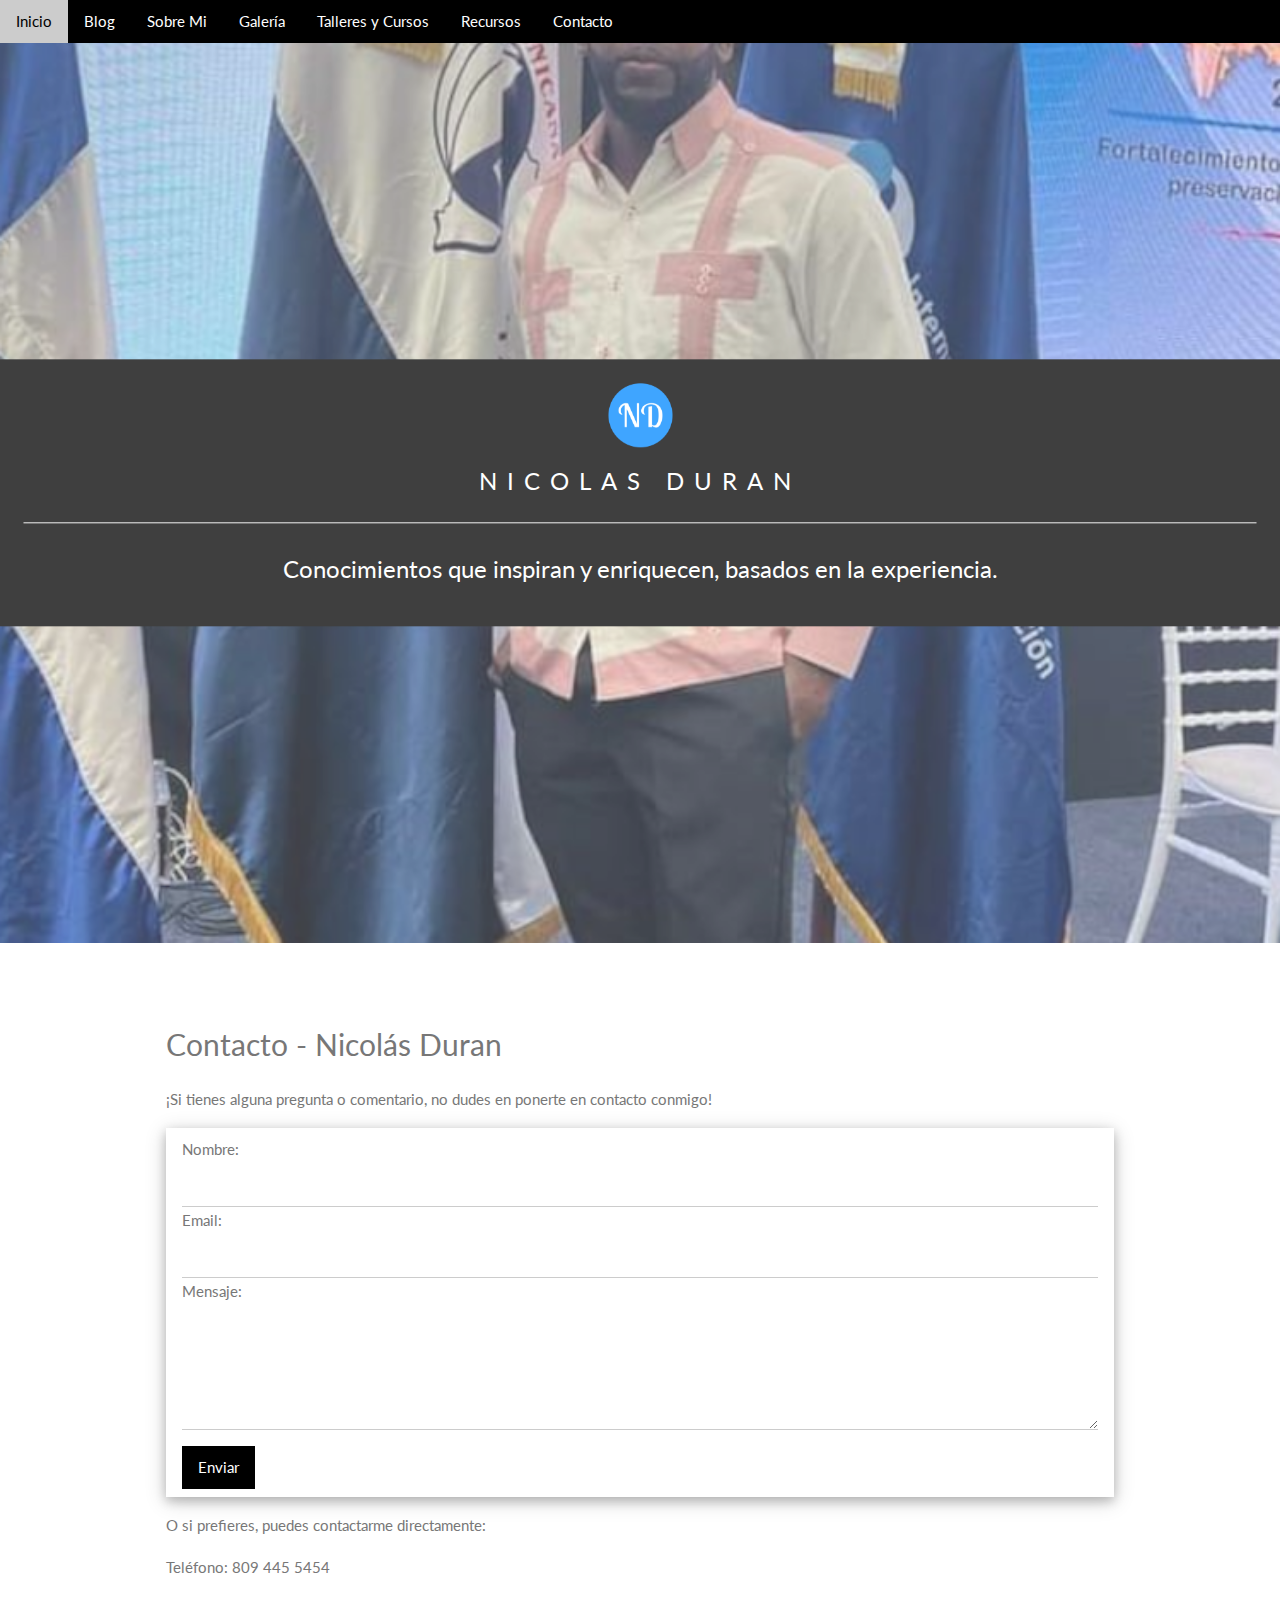
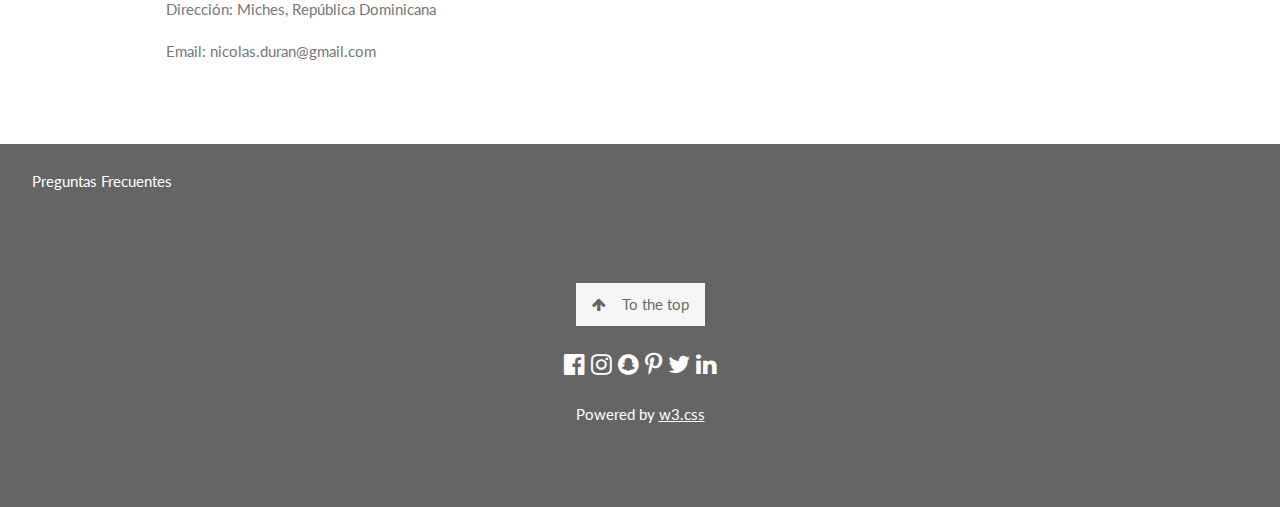
<file: contact.html>
<!DOCTYPE html>
<html>
<head>
    <title>Nicol&aacute;s Dur&aacute;n</title>
    <meta charset="UTF-8">
    <meta name="viewport" content="width=device-width, initial-scale=1">
    <link rel="stylesheet" href="https://www.w3schools.com/w3css/4/w3.css">
    <link rel="stylesheet" href="https://fonts.googleapis.com/css?family=Lato">
    <link rel="stylesheet" href="https://cdnjs.cloudflare.com/ajax/libs/font-awesome/4.7.0/css/font-awesome.min.css">
    <link rel="stylesheet" href="lib/style.css">
    <link rel="shortcut icon" href="favicon.ico" type="image/x-icon">
</head>
<body>
    
    <!-- Navbar (sit on top) -->
    <div class="w3-black" id="home">
        <div class="w3-bar w3-black">
            <a href="index.html" class="w3-bar-item w3-button">Inicio</a>
            <a href="blog.html" class="w3-bar-item w3-button">Blog</a>
            <a href="about.html" class="w3-bar-item w3-button">Sobre Mi</a>
            <div class="w3-dropdown-hover">
                <button class="w3-button">Galería</button>
                <div class="w3-dropdown-content w3-bar-block w3-card-4">
                    <a href="moments.html" class="w3-bar-item w3-button">Momentos destacados</a>
                    <a href="past-events.html" class="w3-bar-item w3-button">Eventos pasados</a>
                </div>
            </div>
            <div class="w3-dropdown-hover">
                <button class="w3-button">Talleres y Cursos</button>
                <div class="w3-dropdown-content w3-bar-block w3-card-4">
                    <a href="available-courses.html" class="w3-bar-item w3-button">Cursos en línea disponibles</a>
                    <a href="workshops.html" class="w3-bar-item w3-button">Talleres presenciales</a>
                    <a href="calendar.html" class="w3-bar-item w3-button">Calendario de eventos y talleres</a>
                </div>
            </div>
            <div class="w3-dropdown-hover">
                <button class="w3-button">Recursos</button>
                <div class="w3-dropdown-content w3-bar-block w3-card-4">
                    <a href="newcomers.html" class="w3-bar-item w3-button">Para nuevos maestros</a>
                    <a href="books.html" class="w3-bar-item w3-button">Libros recomendados</a>
                    <a href="links.html" class="w3-bar-item w3-button">Enlaces externos</a>
                    <a href="multimedia.html" class="w3-bar-item w3-button">Audiovisuales</a>
                </div>
            </div>
            <a href="contact.html" class="w3-bar-item w3-button">Contacto</a>
        </div>
    </div>
    
    <!-- First Parallax Image with Logo Text -->
    <div class="bgimg-1 w3-display-container w3-opacity-min">
        <div class="w3-display-middle hero-content">
            <span style="margin-left: auto; margin-right: auto;" class="w3-center w3-block w3-padding-large w3-black w3-xlarge w3-animate-opacity">
                <img src="android-chrome-192x192.png" alt="" style="width: 64px; height: 64px; margin: 12px auto;" class="w3-block">
                <span class="w3-wide">NICOLAS DURAN</span>
                <hr>
                <p style="flex-wrap: wrap;">
                    Conocimientos que inspiran y enriquecen<span class="w3-hide-small">, basados en la experiencia</span>.
                </p>
            </span>
        </div>
    </div>
    
    <!-- Container (About Section) -->
    <div class="w3-content w3-container w3-padding-64" id="about">
        <h2>Contacto - Nicolás Duran</h2>
        <p>¡Si tienes alguna pregunta o comentario, no dudes en ponerte en contacto conmigo!</p>
        <div class="w3-card-4 w3-padding">
            <form action="#" method="post">
                <label for="nombre">Nombre:</label>
                <input type="text" id="nombre" name="nombre" class="w3-input" required>

                <label for="email">Email:</label>
                <input type="email" id="email" name="email" class="w3-input" required>

                <label for="mensaje">Mensaje:</label>
                <textarea id="mensaje" name="mensaje" class="w3-input" rows="4" required></textarea>

                <input type="submit" value="Enviar" class="w3-button w3-black w3-margin-top">
            </form>
        </div>
        <p>O si prefieres, puedes contactarme directamente:</p>
        <p>Teléfono: 809 445 5454</p>
        <p>Dirección: Miches, República Dominicana</p>
        <p>Email: nicolas.duran@gmail.com</p>
    </div>
    
    <!-- Footer -->
    <div class="w3-bar w3-black w3-padding-16 w3-opacity w3-hover-opacity-off w3-center">
        <a href="faqs.html" class="w3-bar-item w3-button w3-margin-left">Preguntas Frecuentes</a>
    </div>
    <footer class="w3-center w3-black w3-padding-64 w3-opacity w3-hover-opacity-off">
        <a href="faqs.html" class="w3-button w3-light-grey"><i class="fa fa-arrow-up w3-margin-right"></i>To the top</a>
        <div class="w3-xlarge w3-section">
            <i class="fa fa-facebook-official w3-hover-opacity"></i>
            <i class="fa fa-instagram w3-hover-opacity"></i>
            <i class="fa fa-snapchat w3-hover-opacity"></i>
            <i class="fa fa-pinterest-p w3-hover-opacity"></i>
            <i class="fa fa-twitter w3-hover-opacity"></i>
            <i class="fa fa-linkedin w3-hover-opacity"></i>
        </div>
        <p>Powered by <a href="https://www.w3schools.com/w3css/default.asp" title="W3.CSS" target="_blank" class="w3-hover-text-green">w3.css</a></p>
    </footer>
    
    <script src="lib/script.js"></script>
</body>
</html>
</file>
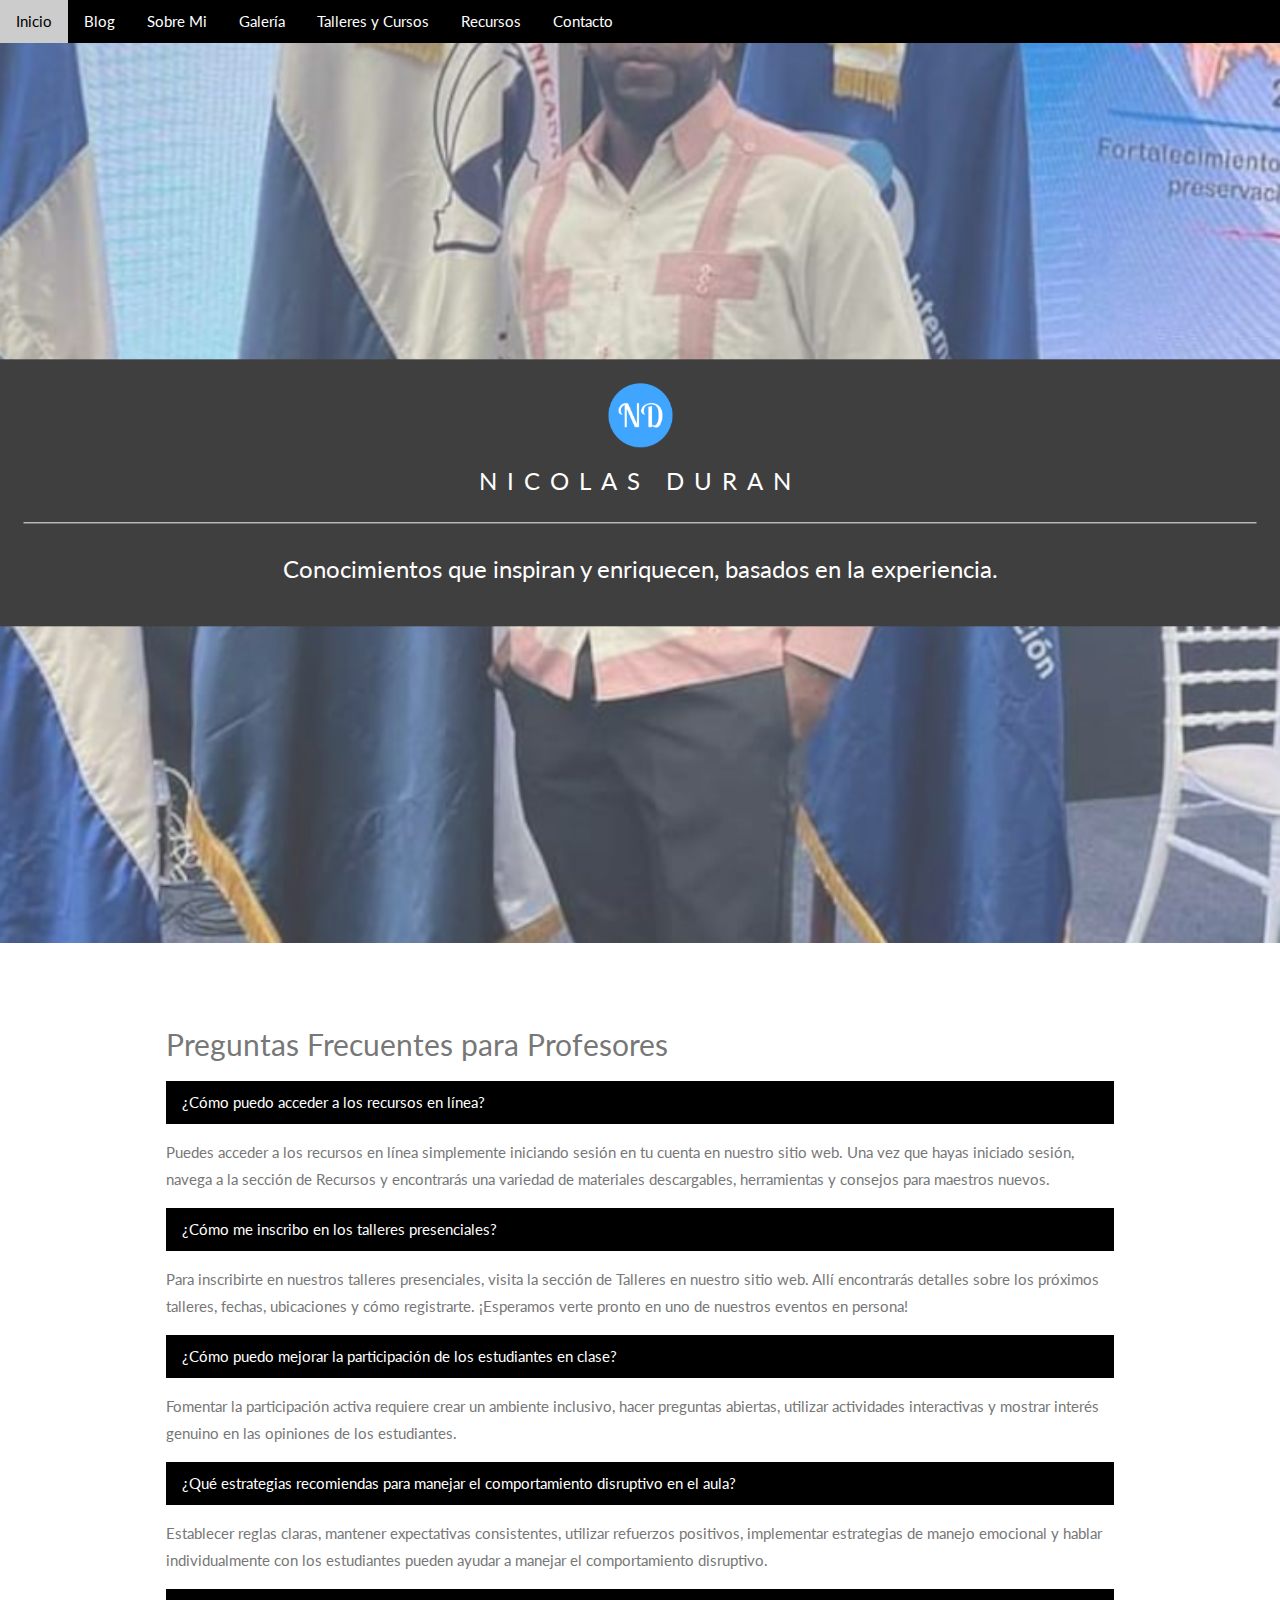
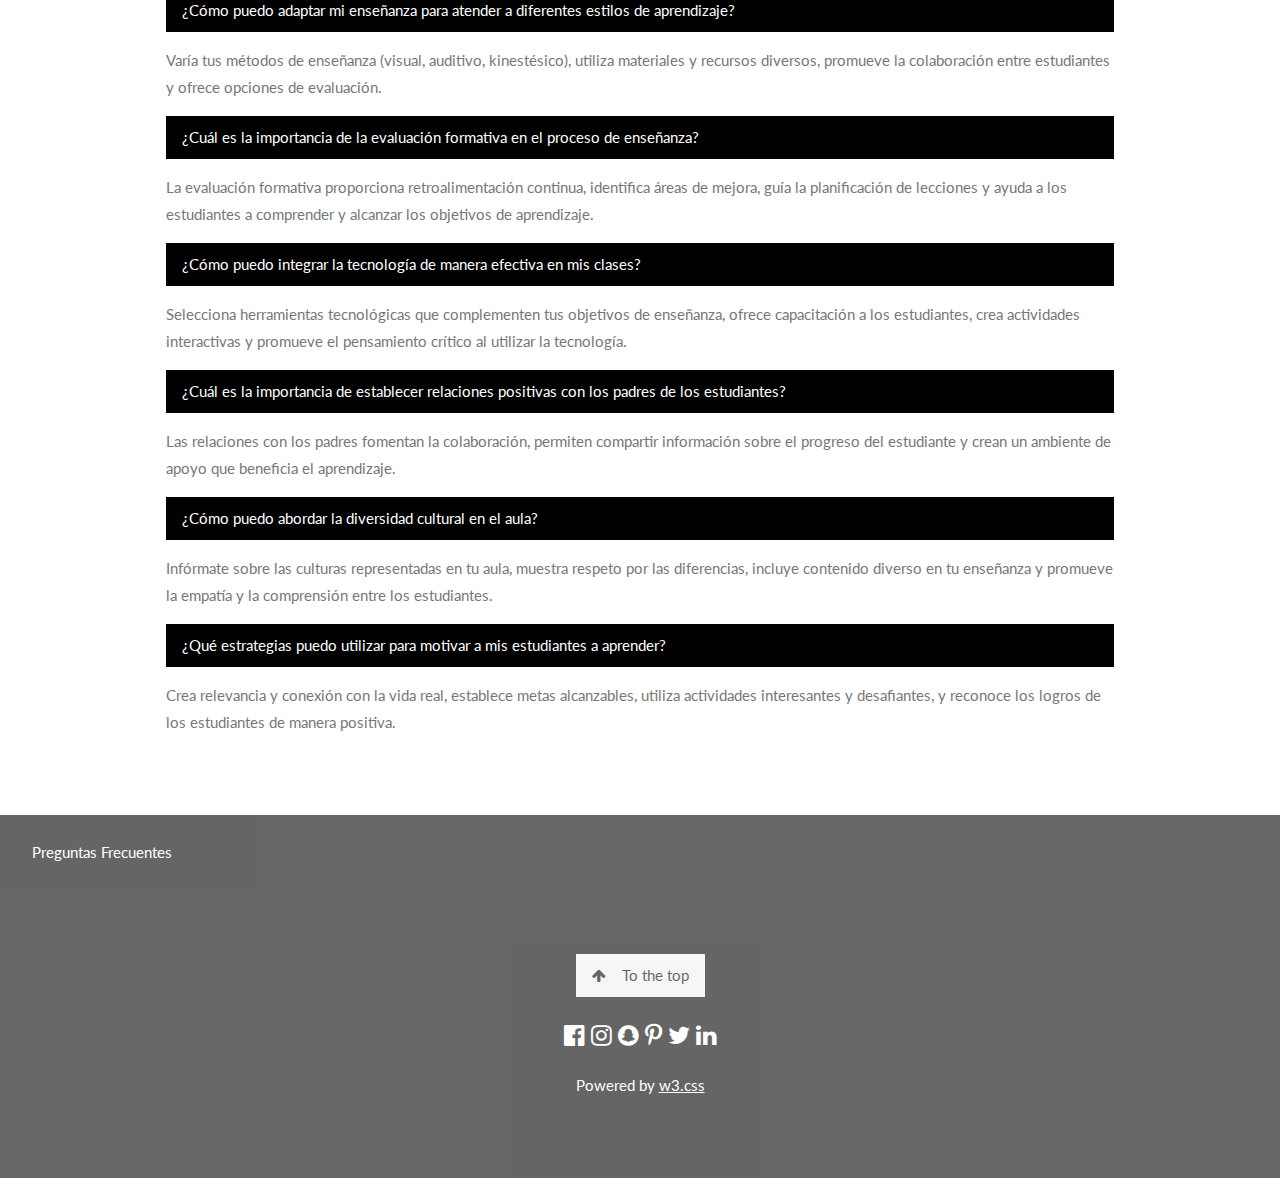
<file: faqs.html>
<!DOCTYPE html>
<html>
<head>
    <title>Nicol&aacute;s Dur&aacute;n</title>
    <meta charset="UTF-8">
    <meta name="viewport" content="width=device-width, initial-scale=1">
    <link rel="stylesheet" href="https://www.w3schools.com/w3css/4/w3.css">
    <link rel="stylesheet" href="https://fonts.googleapis.com/css?family=Lato">
    <link rel="stylesheet" href="https://cdnjs.cloudflare.com/ajax/libs/font-awesome/4.7.0/css/font-awesome.min.css">
    <link rel="stylesheet" href="lib/style.css">
    <link rel="shortcut icon" href="favicon.ico" type="image/x-icon">
</head>
<body>
    
    <!-- Navbar (sit on top) -->
    <div class="w3-black" id="home">
        <div class="w3-bar w3-black">
            <a href="index.html" class="w3-bar-item w3-button">Inicio</a>
            <a href="blog.html" class="w3-bar-item w3-button">Blog</a>
            <a href="about.html" class="w3-bar-item w3-button">Sobre Mi</a>
            <div class="w3-dropdown-hover">
                <button class="w3-button">Galería</button>
                <div class="w3-dropdown-content w3-bar-block w3-card-4">
                    <a href="moments.html" class="w3-bar-item w3-button">Momentos destacados</a>
                    <a href="past-events.html" class="w3-bar-item w3-button">Eventos pasados</a>
                </div>
            </div>
            <div class="w3-dropdown-hover">
                <button class="w3-button">Talleres y Cursos</button>
                <div class="w3-dropdown-content w3-bar-block w3-card-4">
                    <a href="available-courses.html" class="w3-bar-item w3-button">Cursos en línea disponibles</a>
                    <a href="workshops.html" class="w3-bar-item w3-button">Talleres presenciales</a>
                    <a href="calendar.html" class="w3-bar-item w3-button">Calendario de eventos y talleres</a>
                </div>
            </div>
            <div class="w3-dropdown-hover">
                <button class="w3-button">Recursos</button>
                <div class="w3-dropdown-content w3-bar-block w3-card-4">
                    <a href="newcomers.html" class="w3-bar-item w3-button">Para nuevos maestros</a>
                    <a href="books.html" class="w3-bar-item w3-button">Libros recomendados</a>
                    <a href="links.html" class="w3-bar-item w3-button">Enlaces externos</a>
                    <a href="multimedia.html" class="w3-bar-item w3-button">Audiovisuales</a>
                </div>
            </div>
            <a href="contact.html" class="w3-bar-item w3-button">Contacto</a>
        </div>
    </div>
    
    <!-- First Parallax Image with Logo Text -->
    <div class="bgimg-1 w3-display-container w3-opacity-min">
        <div class="w3-display-middle hero-content">
            <span style="margin-left: auto; margin-right: auto;" class="w3-center w3-block w3-padding-large w3-black w3-xlarge w3-animate-opacity">
                <img src="android-chrome-192x192.png" alt="" style="width: 64px; height: 64px; margin: 12px auto;" class="w3-block">
                <span class="w3-wide">NICOLAS DURAN</span>
                <hr>
                <p style="flex-wrap: wrap;">
                    Conocimientos que inspiran y enriquecen<span class="w3-hide-small">, basados en la experiencia</span>.
                </p>
            </span>
        </div>
    </div>
    
    <!-- Container (About Section) -->
    <div class="w3-content w3-container w3-padding-64" id="about">
        <h2>Preguntas Frecuentes para Profesores</h2>
        <div class="w3-accordion">
            <button onclick="toggle('pregunta1')" class="w3-button w3-block w3-black w3-left-align">¿Cómo puedo acceder a los recursos en línea?</button>
            <div id="pregunta1" class="w3-accordion-content w3-animate-opacity">
                <p>Puedes acceder a los recursos en línea simplemente iniciando sesión en tu cuenta en nuestro sitio web. Una vez que hayas iniciado sesión, navega a la sección de Recursos y encontrarás una variedad de materiales descargables, herramientas y consejos para maestros nuevos.</p>
            </div>

            <button onclick="toggle('pregunta2')" class="w3-button w3-block w3-black w3-left-align">¿Cómo me inscribo en los talleres presenciales?</button>
            <div id="pregunta2" class="w3-accordion-content w3-animate-opacity">
                <p>Para inscribirte en nuestros talleres presenciales, visita la sección de Talleres en nuestro sitio web. Allí encontrarás detalles sobre los próximos talleres, fechas, ubicaciones y cómo registrarte. ¡Esperamos verte pronto en uno de nuestros eventos en persona!</p>
            </div>
            
            <button onclick="toggle('pregunta3')" class="w3-button w3-block w3-black w3-left-align">¿Cómo puedo mejorar la participación de los estudiantes en clase?</button>
            <div id="pregunta3" class="w3-accordion-content w3-animate-opacity">
                <p>Fomentar la participación activa requiere crear un ambiente inclusivo, hacer preguntas abiertas, utilizar actividades interactivas y mostrar interés genuino en las opiniones de los estudiantes.</p>
            </div>

            <button onclick="toggle('pregunta4')" class="w3-button w3-block w3-black w3-left-align">¿Qué estrategias recomiendas para manejar el comportamiento disruptivo en el aula?</button>
            <div id="pregunta4" class="w3-accordion-content w3-animate-opacity">
                <p>Establecer reglas claras, mantener expectativas consistentes, utilizar refuerzos positivos, implementar estrategias de manejo emocional y hablar individualmente con los estudiantes pueden ayudar a manejar el comportamiento disruptivo.</p>
            </div>
            
            <button onclick="toggle('pregunta5')" class="w3-button w3-block w3-black w3-left-align">¿Cómo puedo adaptar mi enseñanza para atender a diferentes estilos de aprendizaje?</button>
            <div id="pregunta5" class="w3-accordion-content w3-animate-opacity">
                <p>Varía tus métodos de enseñanza (visual, auditivo, kinestésico), utiliza materiales y recursos diversos, promueve la colaboración entre estudiantes y ofrece opciones de evaluación.</p>
            </div>

            <button onclick="toggle('pregunta6')" class="w3-button w3-block w3-black w3-left-align">¿Cuál es la importancia de la evaluación formativa en el proceso de enseñanza?</button>
            <div id="pregunta6" class="w3-accordion-content w3-animate-opacity">
                <p>La evaluación formativa proporciona retroalimentación continua, identifica áreas de mejora, guía la planificación de lecciones y ayuda a los estudiantes a comprender y alcanzar los objetivos de aprendizaje.</p>
            </div>
            
            <button onclick="toggle('pregunta7')" class="w3-button w3-block w3-black w3-left-align">¿Cómo puedo integrar la tecnología de manera efectiva en mis clases?</button>
            <div id="pregunta7" class="w3-accordion-content w3-animate-opacity">
                <p>Selecciona herramientas tecnológicas que complementen tus objetivos de enseñanza, ofrece capacitación a los estudiantes, crea actividades interactivas y promueve el pensamiento crítico al utilizar la tecnología.</p>
            </div>

            <button onclick="toggle('pregunta8')" class="w3-button w3-block w3-black w3-left-align">¿Cuál es la importancia de establecer relaciones positivas con los padres de los estudiantes?</button>
            <div id="pregunta8" class="w3-accordion-content w3-animate-opacity">
                <p>Las relaciones con los padres fomentan la colaboración, permiten compartir información sobre el progreso del estudiante y crean un ambiente de apoyo que beneficia el aprendizaje.</p>
            </div>
            
            <button onclick="toggle('pregunta9')" class="w3-button w3-block w3-black w3-left-align">¿Cómo puedo abordar la diversidad cultural en el aula?</button>
            <div id="pregunta9" class="w3-accordion-content w3-animate-opacity">
                <p>Infórmate sobre las culturas representadas en tu aula, muestra respeto por las diferencias, incluye contenido diverso en tu enseñanza y promueve la empatía y la comprensión entre los estudiantes.</p>
            </div>

            <button onclick="toggle('pregunta10')" class="w3-button w3-block w3-black w3-left-align">¿Qué estrategias puedo utilizar para motivar a mis estudiantes a aprender?</button>
            <div id="pregunta10" class="w3-accordion-content w3-animate-opacity">
                <p>Crea relevancia y conexión con la vida real, establece metas alcanzables, utiliza actividades interesantes y desafiantes, y reconoce los logros de los estudiantes de manera positiva.</p>
            </div>
        </div>
    </div>
    
    <!-- Footer -->
    <div class="w3-bar w3-black w3-padding-16 w3-opacity w3-hover-opacity-off w3-center">
        <a href="faqs.html" class="w3-bar-item w3-button w3-margin-left">Preguntas Frecuentes</a>
    </div>
    <footer class="w3-center w3-black w3-padding-64 w3-opacity w3-hover-opacity-off">
        <a href="faqs.html" class="w3-button w3-light-grey"><i class="fa fa-arrow-up w3-margin-right"></i>To the top</a>
        <div class="w3-xlarge w3-section">
            <i class="fa fa-facebook-official w3-hover-opacity"></i>
            <i class="fa fa-instagram w3-hover-opacity"></i>
            <i class="fa fa-snapchat w3-hover-opacity"></i>
            <i class="fa fa-pinterest-p w3-hover-opacity"></i>
            <i class="fa fa-twitter w3-hover-opacity"></i>
            <i class="fa fa-linkedin w3-hover-opacity"></i>
        </div>
        <p>Powered by <a href="https://www.w3schools.com/w3css/default.asp" title="W3.CSS" target="_blank" class="w3-hover-text-green">w3.css</a></p>
    </footer>
    
    <script src="lib/script.js"></script>
</body>
</html>
</file>
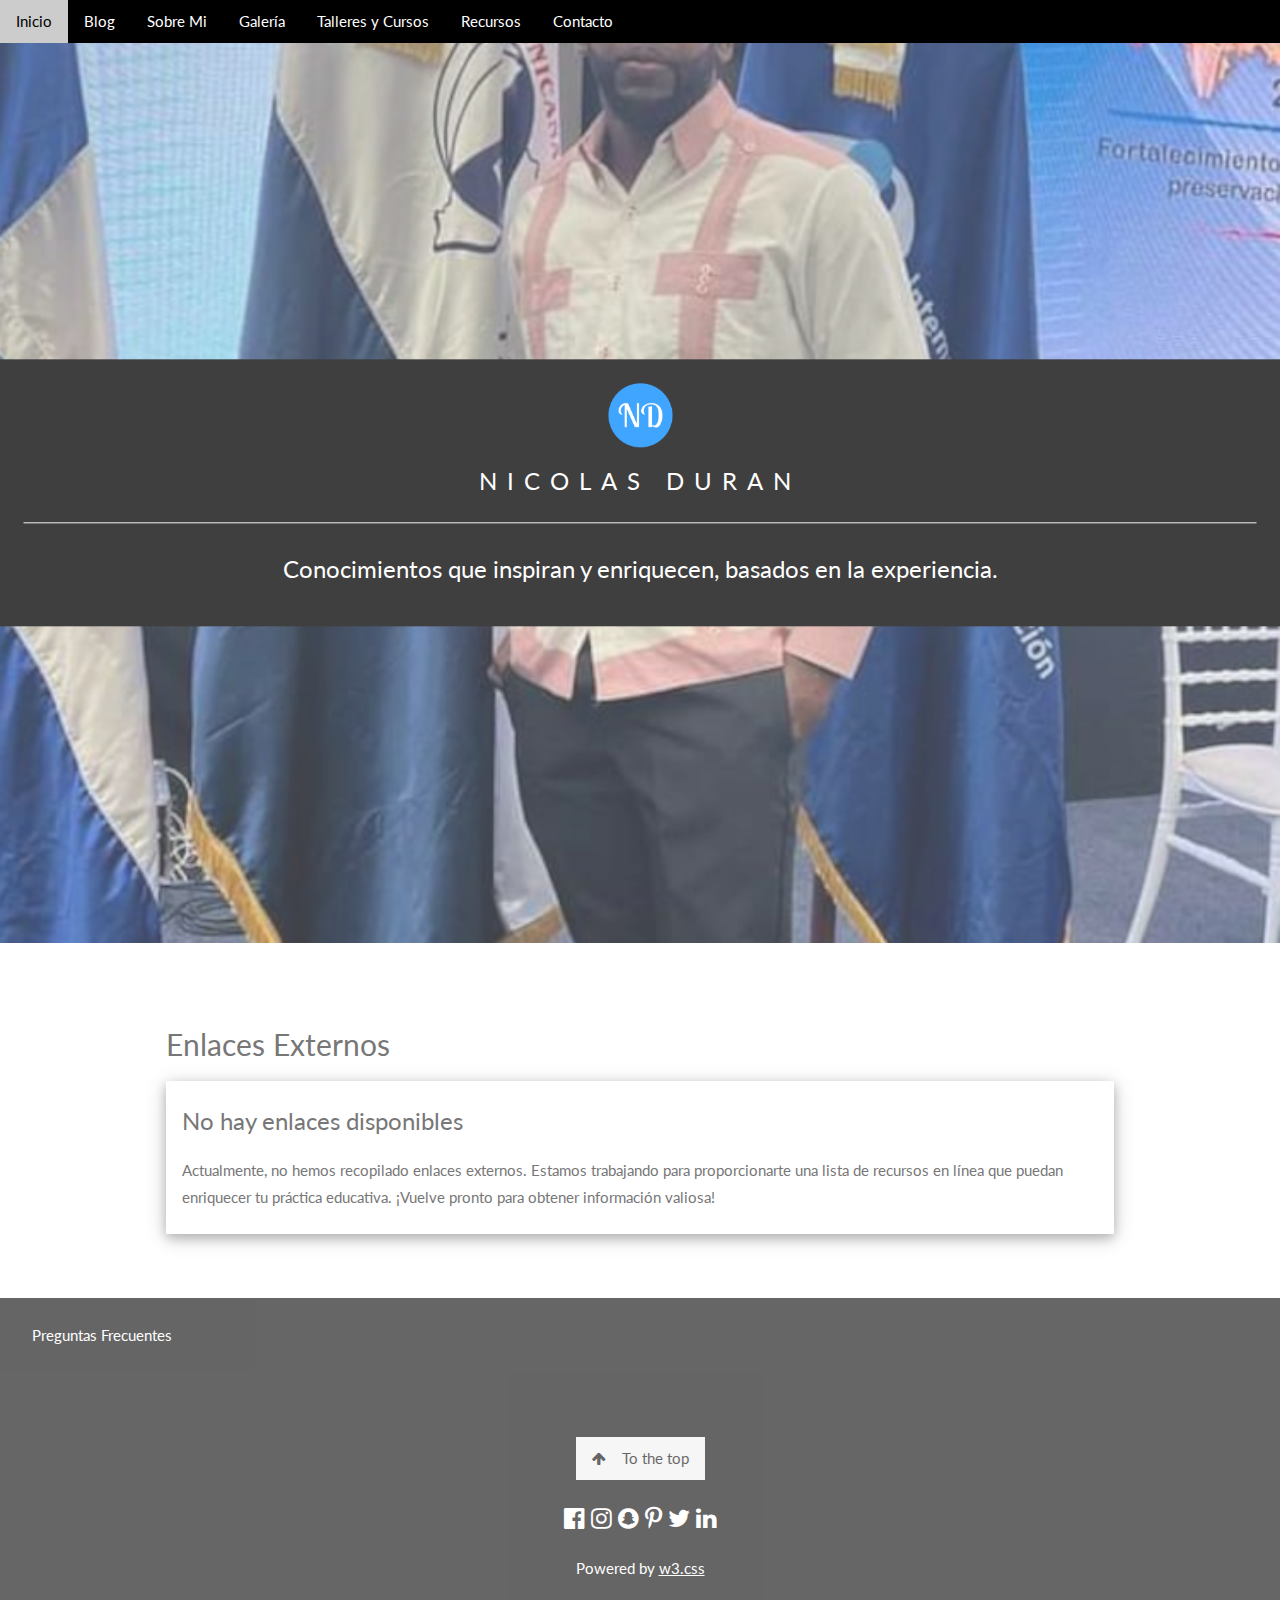
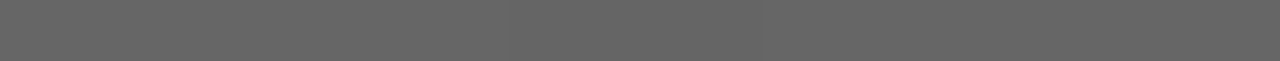
<file: links.html>
<!DOCTYPE html>
<html>
<head>
    <title>Nicol&aacute;s Dur&aacute;n</title>
    <meta charset="UTF-8">
    <meta name="viewport" content="width=device-width, initial-scale=1">
    <link rel="stylesheet" href="https://www.w3schools.com/w3css/4/w3.css">
    <link rel="stylesheet" href="https://fonts.googleapis.com/css?family=Lato">
    <link rel="stylesheet" href="https://cdnjs.cloudflare.com/ajax/libs/font-awesome/4.7.0/css/font-awesome.min.css">
    <link rel="stylesheet" href="lib/style.css">
    <link rel="shortcut icon" href="favicon.ico" type="image/x-icon">
</head>
<body>
    
    <!-- Navbar (sit on top) -->
    <div class="w3-black" id="home">
        <div class="w3-bar w3-black">
            <a href="index.html" class="w3-bar-item w3-button">Inicio</a>
            <a href="blog.html" class="w3-bar-item w3-button">Blog</a>
            <a href="about.html" class="w3-bar-item w3-button">Sobre Mi</a>
            <div class="w3-dropdown-hover">
                <button class="w3-button">Galería</button>
                <div class="w3-dropdown-content w3-bar-block w3-card-4">
                    <a href="moments.html" class="w3-bar-item w3-button">Momentos destacados</a>
                    <a href="past-events.html" class="w3-bar-item w3-button">Eventos pasados</a>
                </div>
            </div>
            <div class="w3-dropdown-hover">
                <button class="w3-button">Talleres y Cursos</button>
                <div class="w3-dropdown-content w3-bar-block w3-card-4">
                    <a href="available-courses.html" class="w3-bar-item w3-button">Cursos en línea disponibles</a>
                    <a href="workshops.html" class="w3-bar-item w3-button">Talleres presenciales</a>
                    <a href="calendar.html" class="w3-bar-item w3-button">Calendario de eventos y talleres</a>
                </div>
            </div>
            <div class="w3-dropdown-hover">
                <button class="w3-button">Recursos</button>
                <div class="w3-dropdown-content w3-bar-block w3-card-4">
                    <a href="newcomers.html" class="w3-bar-item w3-button">Para nuevos maestros</a>
                    <a href="books.html" class="w3-bar-item w3-button">Libros recomendados</a>
                    <a href="links.html" class="w3-bar-item w3-button">Enlaces externos</a>
                    <a href="multimedia.html" class="w3-bar-item w3-button">Audiovisuales</a>
                </div>
            </div>
            <a href="contact.html" class="w3-bar-item w3-button">Contacto</a>
        </div>
    </div>
    
    <!-- First Parallax Image with Logo Text -->
    <div class="bgimg-1 w3-display-container w3-opacity-min">
        <div class="w3-display-middle hero-content">
            <span style="margin-left: auto; margin-right: auto;" class="w3-center w3-block w3-padding-large w3-black w3-xlarge w3-animate-opacity">
                <img src="android-chrome-192x192.png" alt="" style="width: 64px; height: 64px; margin: 12px auto;" class="w3-block">
                <span class="w3-wide">NICOLAS DURAN</span>
                <hr>
                <p style="flex-wrap: wrap;">
                    Conocimientos que inspiran y enriquecen<span class="w3-hide-small">, basados en la experiencia</span>.
                </p>
            </span>
        </div>
    </div>
    
    <!-- Container (About Section) -->
    <div class="w3-content w3-container w3-padding-64" id="about">
        <h2>Enlaces Externos</h2>
        <div class="w3-card-4 w3-padding">
            <h3>No hay enlaces disponibles</h3>
            <p>Actualmente, no hemos recopilado enlaces externos. Estamos trabajando para proporcionarte una lista de recursos en línea que puedan enriquecer tu práctica educativa. ¡Vuelve pronto para obtener información valiosa!</p>
        </div>
    </div>
    
    <!-- Footer -->
    <div class="w3-bar w3-black w3-padding-16 w3-opacity w3-hover-opacity-off w3-center">
        <a href="faqs.html" class="w3-bar-item w3-button w3-margin-left">Preguntas Frecuentes</a>
    </div>
    <footer class="w3-center w3-black w3-padding-64 w3-opacity w3-hover-opacity-off">
        <a href="faqs.html" class="w3-button w3-light-grey"><i class="fa fa-arrow-up w3-margin-right"></i>To the top</a>
        <div class="w3-xlarge w3-section">
            <i class="fa fa-facebook-official w3-hover-opacity"></i>
            <i class="fa fa-instagram w3-hover-opacity"></i>
            <i class="fa fa-snapchat w3-hover-opacity"></i>
            <i class="fa fa-pinterest-p w3-hover-opacity"></i>
            <i class="fa fa-twitter w3-hover-opacity"></i>
            <i class="fa fa-linkedin w3-hover-opacity"></i>
        </div>
        <p>Powered by <a href="https://www.w3schools.com/w3css/default.asp" title="W3.CSS" target="_blank" class="w3-hover-text-green">w3.css</a></p>
    </footer>
    
    <script src="lib/script.js"></script>
</body>
</html>
</file>
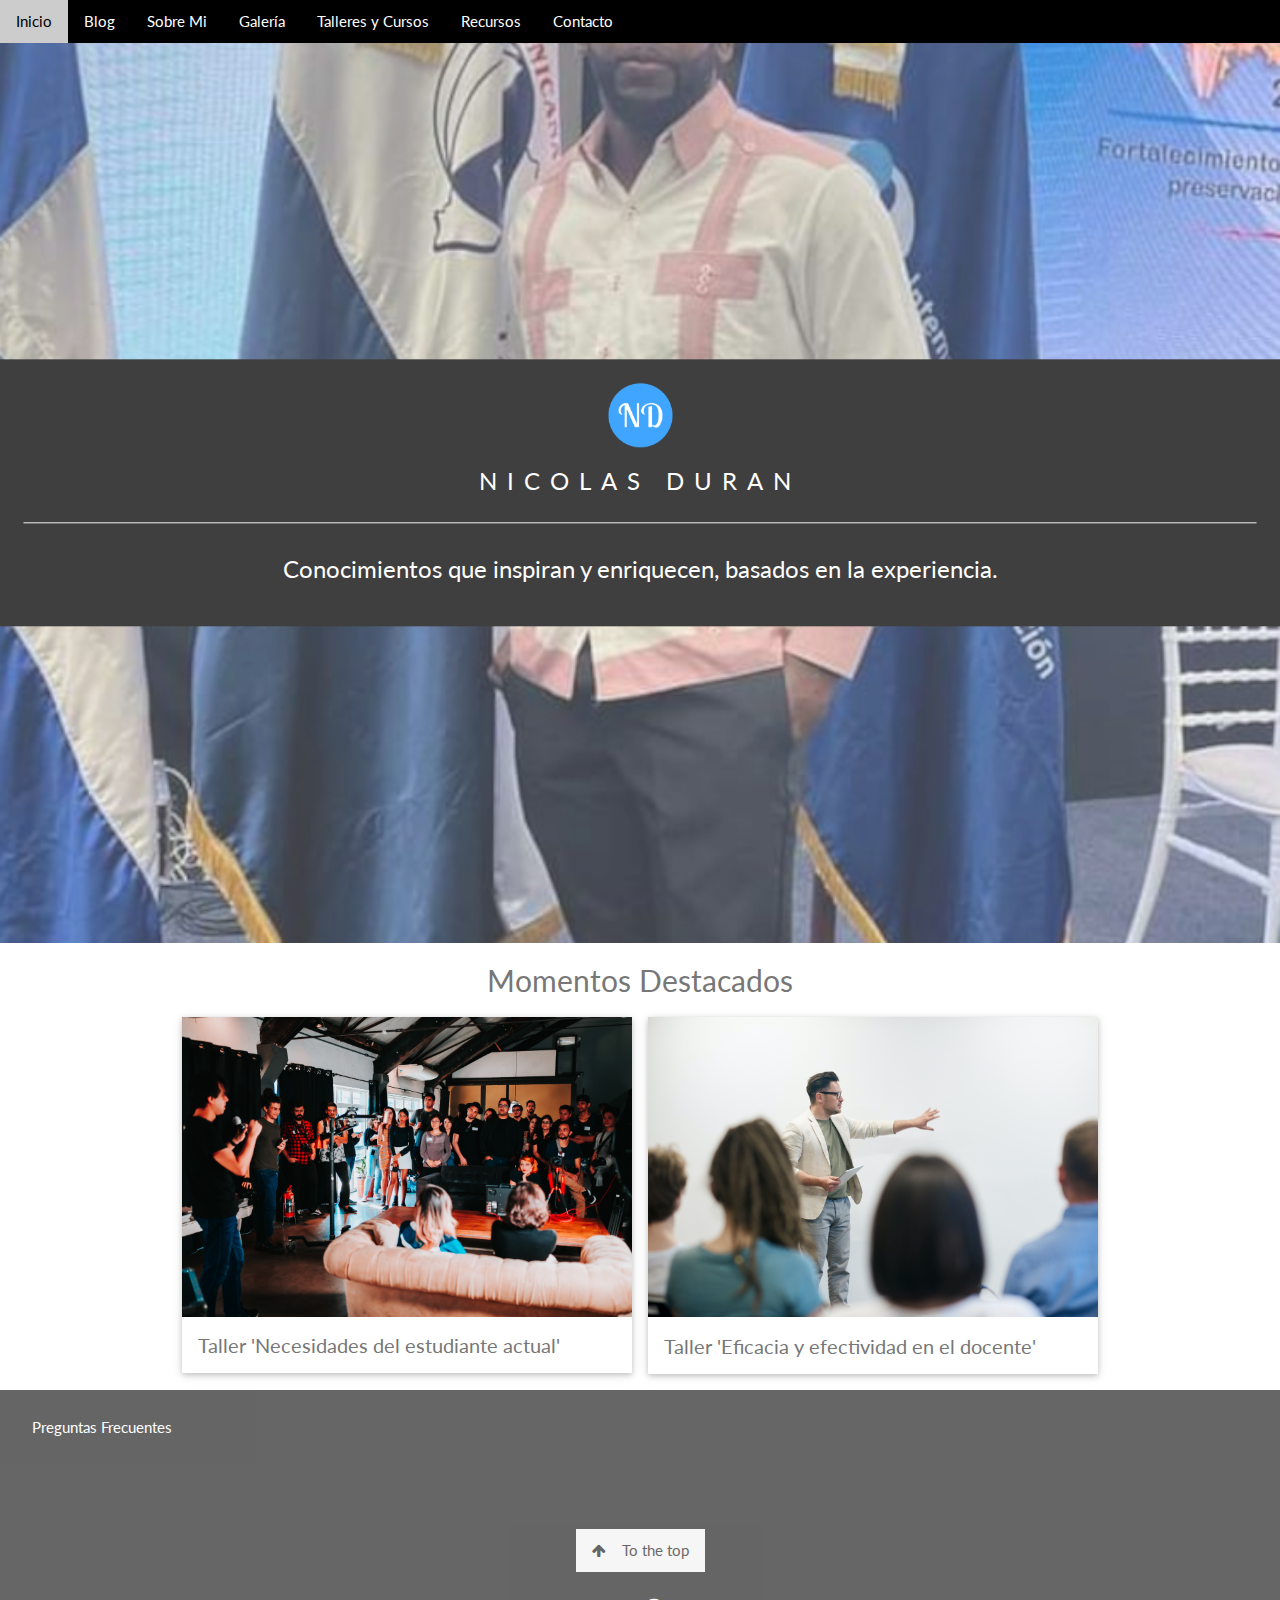
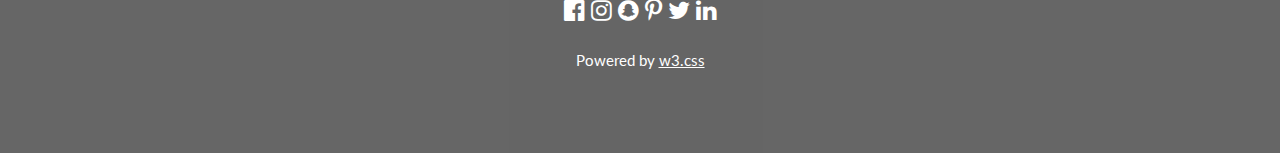
<file: moments.html>
<!DOCTYPE html>
<html>
<head>
    <title>Nicol&aacute;s Dur&aacute;n</title>
    <meta charset="UTF-8">
    <meta name="viewport" content="width=device-width, initial-scale=1">
    <link rel="stylesheet" href="https://www.w3schools.com/w3css/4/w3.css">
    <link rel="stylesheet" href="https://fonts.googleapis.com/css?family=Lato">
    <link rel="stylesheet" href="https://cdnjs.cloudflare.com/ajax/libs/font-awesome/4.7.0/css/font-awesome.min.css">
    <link rel="stylesheet" href="lib/style.css">
    <link rel="shortcut icon" href="favicon.ico" type="image/x-icon">
</head>
<body>
    
    <!-- Navbar (sit on top) -->
    <div class="w3-black" id="home">
        <div class="w3-bar w3-black">
            <a href="index.html" class="w3-bar-item w3-button">Inicio</a>
            <a href="blog.html" class="w3-bar-item w3-button">Blog</a>
            <a href="about.html" class="w3-bar-item w3-button">Sobre Mi</a>
            <div class="w3-dropdown-hover">
                <button class="w3-button">Galería</button>
                <div class="w3-dropdown-content w3-bar-block w3-card-4">
                    <a href="moments.html" class="w3-bar-item w3-button">Momentos destacados</a>
                    <a href="past-events.html" class="w3-bar-item w3-button">Eventos pasados</a>
                </div>
            </div>
            <div class="w3-dropdown-hover">
                <button class="w3-button">Talleres y Cursos</button>
                <div class="w3-dropdown-content w3-bar-block w3-card-4">
                    <a href="available-courses.html" class="w3-bar-item w3-button">Cursos en línea disponibles</a>
                    <a href="workshops.html" class="w3-bar-item w3-button">Talleres presenciales</a>
                    <a href="calendar.html" class="w3-bar-item w3-button">Calendario de eventos y talleres</a>
                </div>
            </div>
            <div class="w3-dropdown-hover">
                <button class="w3-button">Recursos</button>
                <div class="w3-dropdown-content w3-bar-block w3-card-4">
                    <a href="newcomers.html" class="w3-bar-item w3-button">Para nuevos maestros</a>
                    <a href="books.html" class="w3-bar-item w3-button">Libros recomendados</a>
                    <a href="links.html" class="w3-bar-item w3-button">Enlaces externos</a>
                    <a href="multimedia.html" class="w3-bar-item w3-button">Audiovisuales</a>
                </div>
            </div>
            <a href="contact.html" class="w3-bar-item w3-button">Contacto</a>
        </div>
    </div>
    
    <!-- First Parallax Image with Logo Text -->
    <div class="bgimg-1 w3-display-container w3-opacity-min">
        <div class="w3-display-middle hero-content">
            <span style="margin-left: auto; margin-right: auto;" class="w3-center w3-block w3-padding-large w3-black w3-xlarge w3-animate-opacity">
                <img src="android-chrome-192x192.png" alt="" style="width: 64px; height: 64px; margin: 12px auto;" class="w3-block">
                <span class="w3-wide">NICOLAS DURAN</span>
                <hr>
                <p style="flex-wrap: wrap;">
                    Conocimientos que inspiran y enriquecen<span class="w3-hide-small">, basados en la experiencia</span>.
                </p>
            </span>
        </div>
    </div>
    
    <!-- Container (About Section) -->
    <div class="w3-content w3-container w3-margin-bottom" id="about">
        <h2 class="w3-center">Momentos Destacados</h2>
        <div class="w3-row-padding">
            <div class="w3-col m6">
                <div class="w3-card">
                    <img src="img/moment1.jpg" alt="Taller 'Necesidades del estudiante actual'" style="width:100%">
                    <div class="w3-container">
                        <h4>Taller 'Necesidades del estudiante actual'</h4>
                    </div>
                </div>
            </div>
            <div class="w3-col m6">
                <div class="w3-card">
                    <img src="img/moment2.jpg" alt="Taller 'Eficacia y efectividad en el docente'" style="width:100%">
                    <div class="w3-container">
                        <h4>Taller 'Eficacia y efectividad en el docente'</h4>
                    </div>
                </div>
            </div>
        </div>
        <!-- <div class="w3-row-padding w3-margin-top">
            <div class="w3-col m6">
                <div class="w3-card">
                    <img src="img/moment3.jpg" alt="Momento 3" style="width:100%">
                    <div class="w3-container">
                        <h4>Momento 3</h4>
                    </div>
                </div>
            </div>
            <div class="w3-col m6">
                <div class="w3-card">
                    <img src="img/moment4.jpg" alt="Momento 1" style="width:100%">
                    <div class="w3-container">
                        <h4>Momento 1</h4>
                    </div>
                </div>
            </div>
        </div>
        <div class="w3-row-padding w3-margin-top">
            <div class="w3-col m6">
                <div class="w3-card">
                    <img src="img/moment5.jpg" alt="Momento 2" style="width:100%">
                    <div class="w3-container">
                        <h4>Momento 2</h4>
                    </div>
                </div>
            </div>
            <div class="w3-col m6">
                <div class="w3-card">
                    <img src="img/moment6.jpg" alt="Momento 3" style="width:100%">
                    <div class="w3-container">
                        <h4>Momento 3</h4>
                    </div>
                </div>
            </div>
        </div> -->
    </div>
    
    <!-- Footer -->
    <div class="w3-bar w3-black w3-padding-16 w3-opacity w3-hover-opacity-off w3-center w3-margin-top">
        <a href="faqs.html" class="w3-bar-item w3-button w3-margin-left">Preguntas Frecuentes</a>
    </div>
    <footer class="w3-center w3-black w3-padding-64 w3-opacity w3-hover-opacity-off">
        <a href="faqs.html" class="w3-button w3-light-grey"><i class="fa fa-arrow-up w3-margin-right"></i>To the top</a>
        <div class="w3-xlarge w3-section">
            <i class="fa fa-facebook-official w3-hover-opacity"></i>
            <i class="fa fa-instagram w3-hover-opacity"></i>
            <i class="fa fa-snapchat w3-hover-opacity"></i>
            <i class="fa fa-pinterest-p w3-hover-opacity"></i>
            <i class="fa fa-twitter w3-hover-opacity"></i>
            <i class="fa fa-linkedin w3-hover-opacity"></i>
        </div>
        <p>Powered by <a href="https://www.w3schools.com/w3css/default.asp" title="W3.CSS" target="_blank" class="w3-hover-text-green">w3.css</a></p>
    </footer>
    
    <script src="lib/script.js"></script>
</body>
</html>
</file>
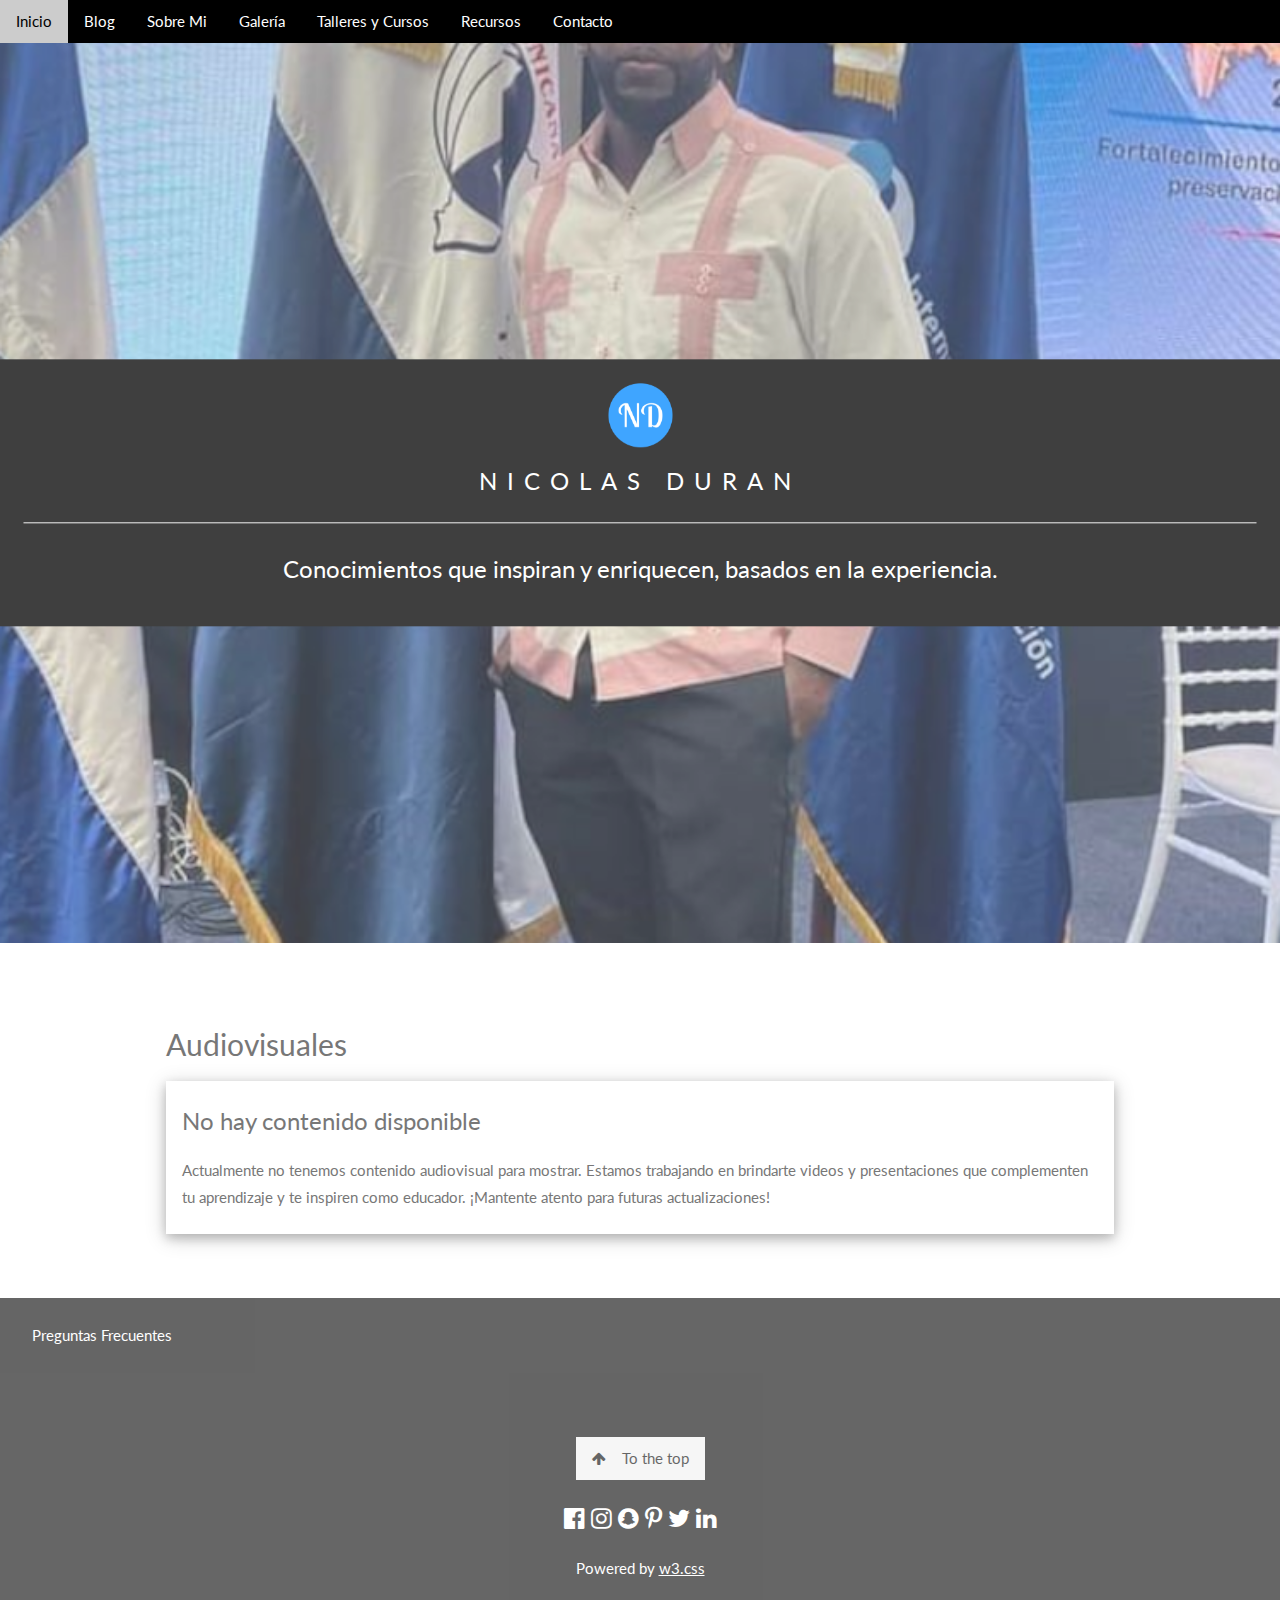
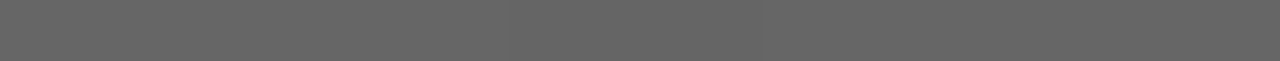
<file: multimedia.html>
<!DOCTYPE html>
<html>
<head>
    <title>Nicol&aacute;s Dur&aacute;n</title>
    <meta charset="UTF-8">
    <meta name="viewport" content="width=device-width, initial-scale=1">
    <link rel="stylesheet" href="https://www.w3schools.com/w3css/4/w3.css">
    <link rel="stylesheet" href="https://fonts.googleapis.com/css?family=Lato">
    <link rel="stylesheet" href="https://cdnjs.cloudflare.com/ajax/libs/font-awesome/4.7.0/css/font-awesome.min.css">
    <link rel="stylesheet" href="lib/style.css">
    <link rel="shortcut icon" href="favicon.ico" type="image/x-icon">
</head>
<body>
    
    <!-- Navbar (sit on top) -->
    <div class="w3-black" id="home">
        <div class="w3-bar w3-black">
            <a href="index.html" class="w3-bar-item w3-button">Inicio</a>
            <a href="blog.html" class="w3-bar-item w3-button">Blog</a>
            <a href="about.html" class="w3-bar-item w3-button">Sobre Mi</a>
            <div class="w3-dropdown-hover">
                <button class="w3-button">Galería</button>
                <div class="w3-dropdown-content w3-bar-block w3-card-4">
                    <a href="moments.html" class="w3-bar-item w3-button">Momentos destacados</a>
                    <a href="past-events.html" class="w3-bar-item w3-button">Eventos pasados</a>
                </div>
            </div>
            <div class="w3-dropdown-hover">
                <button class="w3-button">Talleres y Cursos</button>
                <div class="w3-dropdown-content w3-bar-block w3-card-4">
                    <a href="available-courses.html" class="w3-bar-item w3-button">Cursos en línea disponibles</a>
                    <a href="workshops.html" class="w3-bar-item w3-button">Talleres presenciales</a>
                    <a href="calendar.html" class="w3-bar-item w3-button">Calendario de eventos y talleres</a>
                </div>
            </div>
            <div class="w3-dropdown-hover">
                <button class="w3-button">Recursos</button>
                <div class="w3-dropdown-content w3-bar-block w3-card-4">
                    <a href="newcomers.html" class="w3-bar-item w3-button">Para nuevos maestros</a>
                    <a href="books.html" class="w3-bar-item w3-button">Libros recomendados</a>
                    <a href="links.html" class="w3-bar-item w3-button">Enlaces externos</a>
                    <a href="multimedia.html" class="w3-bar-item w3-button">Audiovisuales</a>
                </div>
            </div>
            <a href="contact.html" class="w3-bar-item w3-button">Contacto</a>
        </div>
    </div>
    
    <!-- First Parallax Image with Logo Text -->
    <div class="bgimg-1 w3-display-container w3-opacity-min">
        <div class="w3-display-middle hero-content">
            <span style="margin-left: auto; margin-right: auto;" class="w3-center w3-block w3-padding-large w3-black w3-xlarge w3-animate-opacity">
                <img src="android-chrome-192x192.png" alt="" style="width: 64px; height: 64px; margin: 12px auto;" class="w3-block">
                <span class="w3-wide">NICOLAS DURAN</span>
                <hr>
                <p style="flex-wrap: wrap;">
                    Conocimientos que inspiran y enriquecen<span class="w3-hide-small">, basados en la experiencia</span>.
                </p>
            </span>
        </div>
    </div>
    
    <!-- Container (About Section) -->
    <div class="w3-content w3-container w3-padding-64" id="about">
        <h2>Audiovisuales</h2>
        <div class="w3-card-4 w3-padding">
            <h3>No hay contenido disponible</h3>
            <p>Actualmente no tenemos contenido audiovisual para mostrar. Estamos trabajando en brindarte videos y presentaciones que complementen tu aprendizaje y te inspiren como educador. ¡Mantente atento para futuras actualizaciones!</p>
        </div>
    </div>
    
    <!-- Footer -->
    <div class="w3-bar w3-black w3-padding-16 w3-opacity w3-hover-opacity-off w3-center">
        <a href="faqs.html" class="w3-bar-item w3-button w3-margin-left">Preguntas Frecuentes</a>
    </div>
    <footer class="w3-center w3-black w3-padding-64 w3-opacity w3-hover-opacity-off">
        <a href="faqs.html" class="w3-button w3-light-grey"><i class="fa fa-arrow-up w3-margin-right"></i>To the top</a>
        <div class="w3-xlarge w3-section">
            <i class="fa fa-facebook-official w3-hover-opacity"></i>
            <i class="fa fa-instagram w3-hover-opacity"></i>
            <i class="fa fa-snapchat w3-hover-opacity"></i>
            <i class="fa fa-pinterest-p w3-hover-opacity"></i>
            <i class="fa fa-twitter w3-hover-opacity"></i>
            <i class="fa fa-linkedin w3-hover-opacity"></i>
        </div>
        <p>Powered by <a href="https://www.w3schools.com/w3css/default.asp" title="W3.CSS" target="_blank" class="w3-hover-text-green">w3.css</a></p>
    </footer>
    
    <script src="lib/script.js"></script>
</body>
</html>
</file>
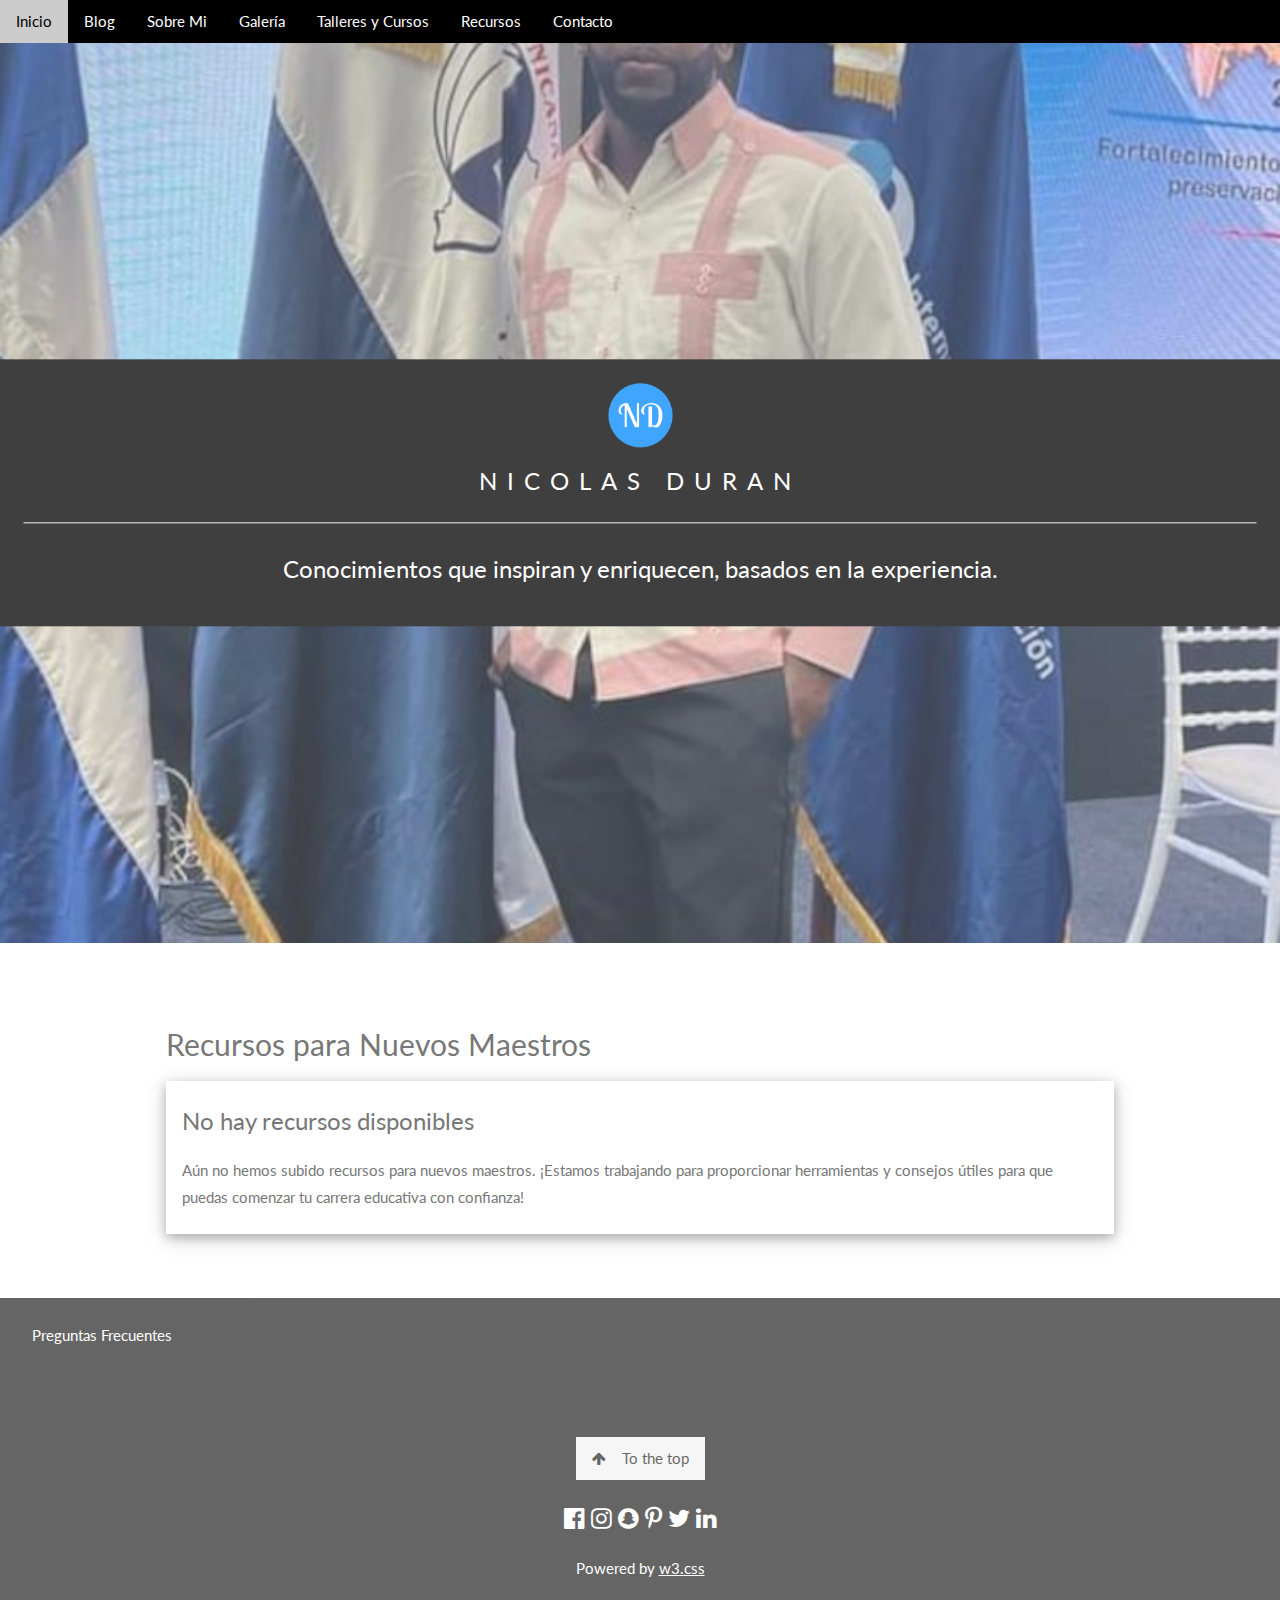
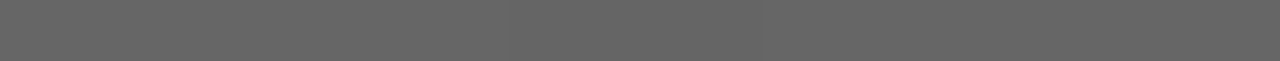
<file: newcomers.html>
<!DOCTYPE html>
<html>
<head>
    <title>Nicol&aacute;s Dur&aacute;n</title>
    <meta charset="UTF-8">
    <meta name="viewport" content="width=device-width, initial-scale=1">
    <link rel="stylesheet" href="https://www.w3schools.com/w3css/4/w3.css">
    <link rel="stylesheet" href="https://fonts.googleapis.com/css?family=Lato">
    <link rel="stylesheet" href="https://cdnjs.cloudflare.com/ajax/libs/font-awesome/4.7.0/css/font-awesome.min.css">
    <link rel="stylesheet" href="lib/style.css">
    <link rel="shortcut icon" href="favicon.ico" type="image/x-icon">
</head>
<body>
    
    <!-- Navbar (sit on top) -->
    <div class="w3-black" id="home">
        <div class="w3-bar w3-black">
            <a href="index.html" class="w3-bar-item w3-button">Inicio</a>
            <a href="blog.html" class="w3-bar-item w3-button">Blog</a>
            <a href="about.html" class="w3-bar-item w3-button">Sobre Mi</a>
            <div class="w3-dropdown-hover">
                <button class="w3-button">Galería</button>
                <div class="w3-dropdown-content w3-bar-block w3-card-4">
                    <a href="moments.html" class="w3-bar-item w3-button">Momentos destacados</a>
                    <a href="past-events.html" class="w3-bar-item w3-button">Eventos pasados</a>
                </div>
            </div>
            <div class="w3-dropdown-hover">
                <button class="w3-button">Talleres y Cursos</button>
                <div class="w3-dropdown-content w3-bar-block w3-card-4">
                    <a href="available-courses.html" class="w3-bar-item w3-button">Cursos en línea disponibles</a>
                    <a href="workshops.html" class="w3-bar-item w3-button">Talleres presenciales</a>
                    <a href="calendar.html" class="w3-bar-item w3-button">Calendario de eventos y talleres</a>
                </div>
            </div>
            <div class="w3-dropdown-hover">
                <button class="w3-button">Recursos</button>
                <div class="w3-dropdown-content w3-bar-block w3-card-4">
                    <a href="newcomers.html" class="w3-bar-item w3-button">Para nuevos maestros</a>
                    <a href="books.html" class="w3-bar-item w3-button">Libros recomendados</a>
                    <a href="links.html" class="w3-bar-item w3-button">Enlaces externos</a>
                    <a href="multimedia.html" class="w3-bar-item w3-button">Audiovisuales</a>
                </div>
            </div>
            <a href="contact.html" class="w3-bar-item w3-button">Contacto</a>
        </div>
    </div>
    
    <!-- First Parallax Image with Logo Text -->
    <div class="bgimg-1 w3-display-container w3-opacity-min">
        <div class="w3-display-middle hero-content">
            <span style="margin-left: auto; margin-right: auto;" class="w3-center w3-block w3-padding-large w3-black w3-xlarge w3-animate-opacity">
                <img src="android-chrome-192x192.png" alt="" style="width: 64px; height: 64px; margin: 12px auto;" class="w3-block">
                <span class="w3-wide">NICOLAS DURAN</span>
                <hr>
                <p style="flex-wrap: wrap;">
                    Conocimientos que inspiran y enriquecen<span class="w3-hide-small">, basados en la experiencia</span>.
                </p>
            </span>
        </div>
    </div>
    
    <!-- Container (About Section) -->
    <div class="w3-content w3-container w3-padding-64" id="about">
        <h2>Recursos para Nuevos Maestros</h2>
        <div class="w3-card-4 w3-padding">
            <h3>No hay recursos disponibles</h3>
            <p>Aún no hemos subido recursos para nuevos maestros. ¡Estamos trabajando para proporcionar herramientas y consejos útiles para que puedas comenzar tu carrera educativa con confianza!</p>
        </div>
    </div>
    
    <!-- Footer -->
    <div class="w3-bar w3-black w3-padding-16 w3-opacity w3-hover-opacity-off w3-center">
        <a href="faqs.html" class="w3-bar-item w3-button w3-margin-left">Preguntas Frecuentes</a>
    </div>
    <footer class="w3-center w3-black w3-padding-64 w3-opacity w3-hover-opacity-off">
        <a href="faqs.html" class="w3-button w3-light-grey"><i class="fa fa-arrow-up w3-margin-right"></i>To the top</a>
        <div class="w3-xlarge w3-section">
            <i class="fa fa-facebook-official w3-hover-opacity"></i>
            <i class="fa fa-instagram w3-hover-opacity"></i>
            <i class="fa fa-snapchat w3-hover-opacity"></i>
            <i class="fa fa-pinterest-p w3-hover-opacity"></i>
            <i class="fa fa-twitter w3-hover-opacity"></i>
            <i class="fa fa-linkedin w3-hover-opacity"></i>
        </div>
        <p>Powered by <a href="https://www.w3schools.com/w3css/default.asp" title="W3.CSS" target="_blank" class="w3-hover-text-green">w3.css</a></p>
    </footer>
    
    <script src="lib/script.js"></script>
</body>
</html>
</file>
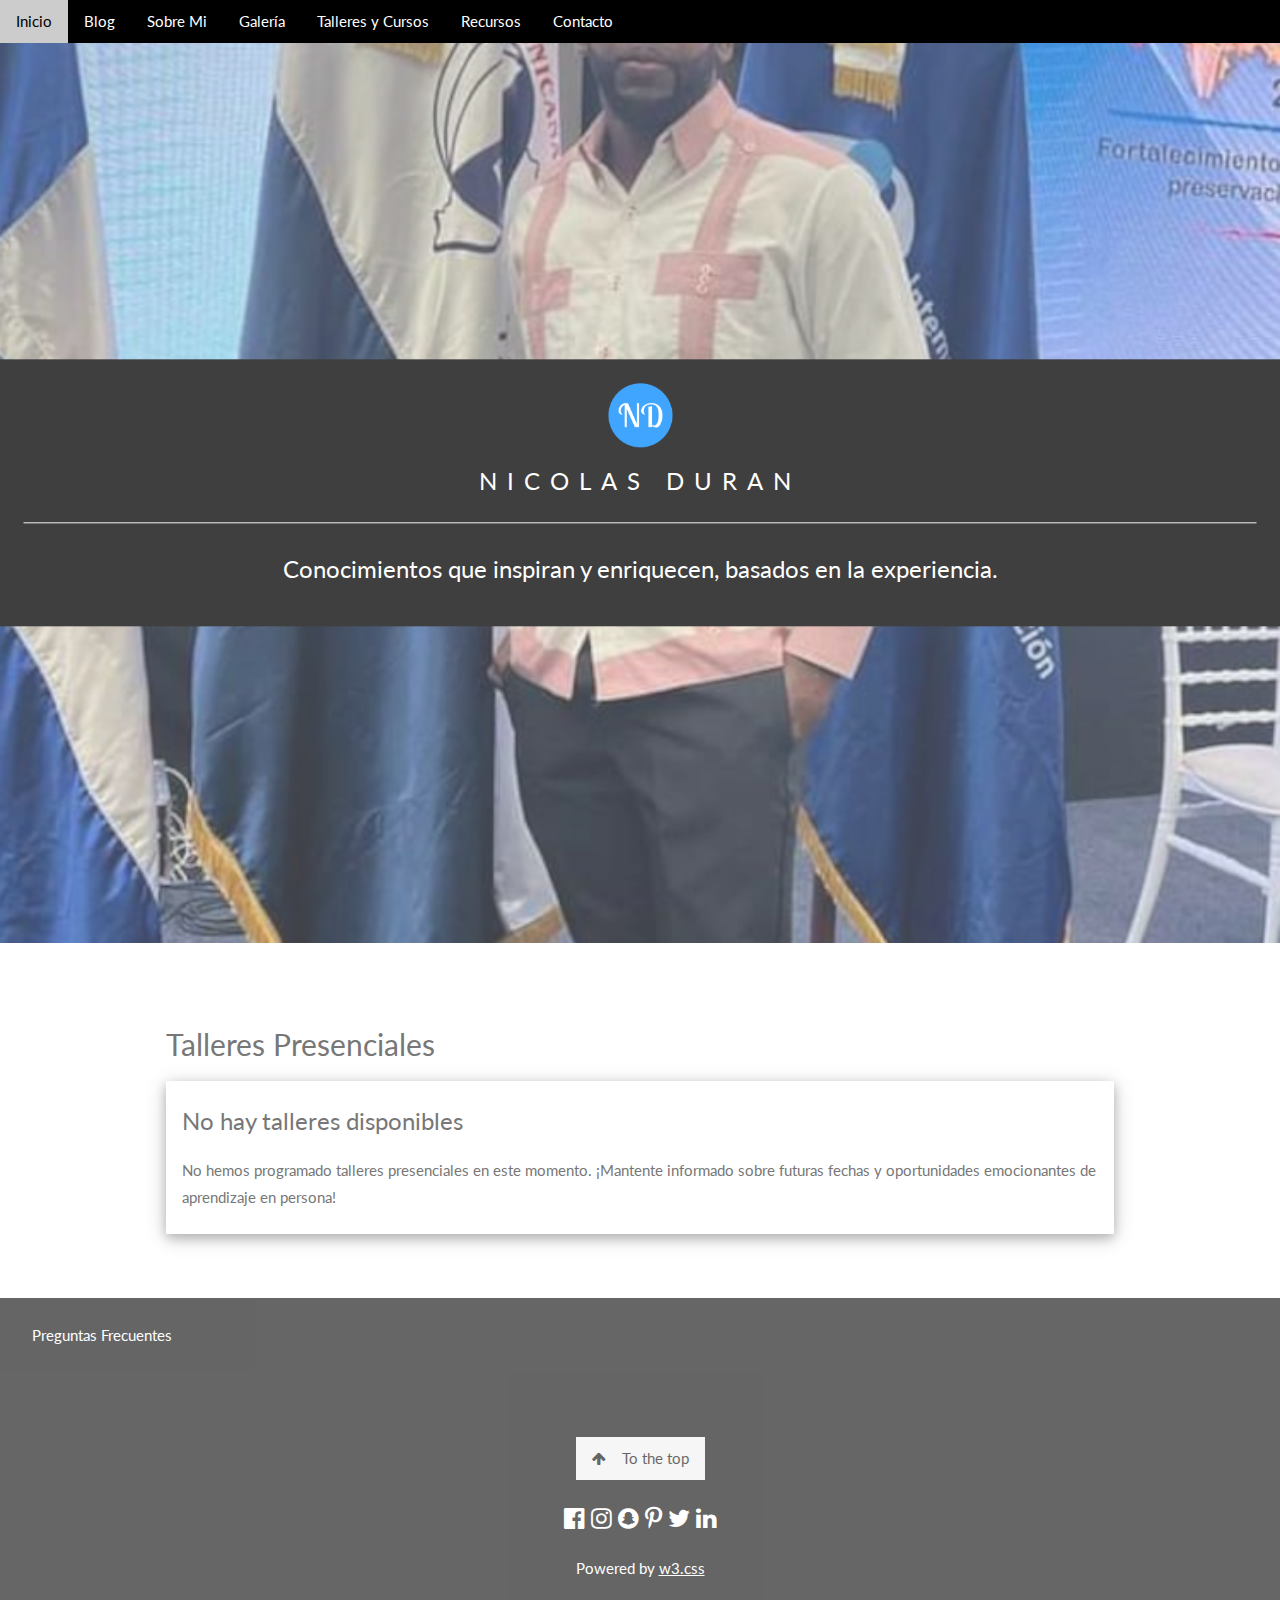
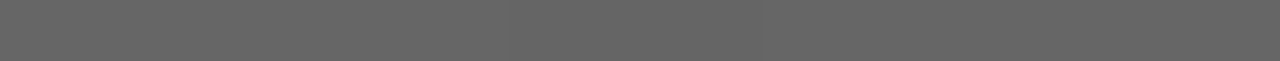
<file: workshops.html>
<!DOCTYPE html>
<html>
<head>
    <title>Nicol&aacute;s Dur&aacute;n</title>
    <meta charset="UTF-8">
    <meta name="viewport" content="width=device-width, initial-scale=1">
    <link rel="stylesheet" href="https://www.w3schools.com/w3css/4/w3.css">
    <link rel="stylesheet" href="https://fonts.googleapis.com/css?family=Lato">
    <link rel="stylesheet" href="https://cdnjs.cloudflare.com/ajax/libs/font-awesome/4.7.0/css/font-awesome.min.css">
    <link rel="stylesheet" href="lib/style.css">
    <link rel="shortcut icon" href="favicon.ico" type="image/x-icon">
</head>
<body>
    
    <!-- Navbar (sit on top) -->
    <div class="w3-black" id="home">
        <div class="w3-bar w3-black">
            <a href="index.html" class="w3-bar-item w3-button">Inicio</a>
            <a href="blog.html" class="w3-bar-item w3-button">Blog</a>
            <a href="about.html" class="w3-bar-item w3-button">Sobre Mi</a>
            <div class="w3-dropdown-hover">
                <button class="w3-button">Galería</button>
                <div class="w3-dropdown-content w3-bar-block w3-card-4">
                    <a href="moments.html" class="w3-bar-item w3-button">Momentos destacados</a>
                    <a href="past-events.html" class="w3-bar-item w3-button">Eventos pasados</a>
                </div>
            </div>
            <div class="w3-dropdown-hover">
                <button class="w3-button">Talleres y Cursos</button>
                <div class="w3-dropdown-content w3-bar-block w3-card-4">
                    <a href="available-courses.html" class="w3-bar-item w3-button">Cursos en línea disponibles</a>
                    <a href="workshops.html" class="w3-bar-item w3-button">Talleres presenciales</a>
                    <a href="calendar.html" class="w3-bar-item w3-button">Calendario de eventos y talleres</a>
                </div>
            </div>
            <div class="w3-dropdown-hover">
                <button class="w3-button">Recursos</button>
                <div class="w3-dropdown-content w3-bar-block w3-card-4">
                    <a href="newcomers.html" class="w3-bar-item w3-button">Para nuevos maestros</a>
                    <a href="books.html" class="w3-bar-item w3-button">Libros recomendados</a>
                    <a href="links.html" class="w3-bar-item w3-button">Enlaces externos</a>
                    <a href="multimedia.html" class="w3-bar-item w3-button">Audiovisuales</a>
                </div>
            </div>
            <a href="contact.html" class="w3-bar-item w3-button">Contacto</a>
        </div>
    </div>
    
    <!-- First Parallax Image with Logo Text -->
    <div class="bgimg-1 w3-display-container w3-opacity-min">
        <div class="w3-display-middle hero-content">
            <span style="margin-left: auto; margin-right: auto;" class="w3-center w3-block w3-padding-large w3-black w3-xlarge w3-animate-opacity">
                <img src="android-chrome-192x192.png" alt="" style="width: 64px; height: 64px; margin: 12px auto;" class="w3-block">
                <span class="w3-wide">NICOLAS DURAN</span>
                <hr>
                <p style="flex-wrap: wrap;">
                    Conocimientos que inspiran y enriquecen<span class="w3-hide-small">, basados en la experiencia</span>.
                </p>
            </span>
        </div>
    </div>
    
    <!-- Container (About Section) -->
    <div class="w3-content w3-container w3-padding-64" id="about">
        <h2>Talleres Presenciales</h2>
        <div class="w3-card-4 w3-padding">
            <h3>No hay talleres disponibles</h3>
            <p>No hemos programado talleres presenciales en este momento. ¡Mantente informado sobre futuras fechas y oportunidades emocionantes de aprendizaje en persona!</p>
        </div>
    </div>
    
    <!-- Footer -->
    <div class="w3-bar w3-black w3-padding-16 w3-opacity w3-hover-opacity-off w3-center">
        <a href="faqs.html" class="w3-bar-item w3-button w3-margin-left">Preguntas Frecuentes</a>
    </div>
    <footer class="w3-center w3-black w3-padding-64 w3-opacity w3-hover-opacity-off">
        <a href="faqs.html" class="w3-button w3-light-grey"><i class="fa fa-arrow-up w3-margin-right"></i>To the top</a>
        <div class="w3-xlarge w3-section">
            <i class="fa fa-facebook-official w3-hover-opacity"></i>
            <i class="fa fa-instagram w3-hover-opacity"></i>
            <i class="fa fa-snapchat w3-hover-opacity"></i>
            <i class="fa fa-pinterest-p w3-hover-opacity"></i>
            <i class="fa fa-twitter w3-hover-opacity"></i>
            <i class="fa fa-linkedin w3-hover-opacity"></i>
        </div>
        <p>Powered by <a href="https://www.w3schools.com/w3css/default.asp" title="W3.CSS" target="_blank" class="w3-hover-text-green">w3.css</a></p>
    </footer>
    
    <script src="lib/script.js"></script>
</body>
</html>
</file>
<file: lib/style.css>
* {
  transition: ease-in-out .3s;
}

/* primary color: #0088ff */

body,h1,h2,h3,h4,h5,h6 {font-family: "Lato", sans-serif;}
body, html {
  height: 100%;
  color: #777;
  line-height: 1.8;
}

/* Create a Parallax Effect */
.bgimg-1, .bgimg-2, .bgimg-3 {
  background-attachment: fixed;
  background-position: center;
  background-repeat: no-repeat;
  background-size: cover;
}

/* First image (Logo. Full height) */
.bgimg-1 {
  background-image: url('../img/back.png');
  min-height: 100%;
}

/* Second image (Portfolio) */
.bgimg-2 {
  background-image: url("../img/students.jpg");
  min-height: 400px;
}

/* Third image (Contact) */
.bgimg-3 {
  background-image: url("../img/teacher.jpg");
  min-height: 400px;
}

.w3-wide {letter-spacing: 10px;}
.w3-hover-opacity {cursor: pointer;}

.hero-content {
  white-space: nowrap;
  min-width: 50%;
}

/* Turn off parallax scrolling for tablets and phones */
@media only screen and (max-device-width: 1600px) {
  .bgimg-1, .bgimg-2, .bgimg-3 {
    background-attachment: scroll;
    min-height: 400px;
  }
  .bgimg-1 {
    background-image: url('../img/original.png');
    min-height: 100%;
  }

  .hero-content {
    white-space: wrap;
    min-width: calc(100% + 1px);
  }
}
</file>
